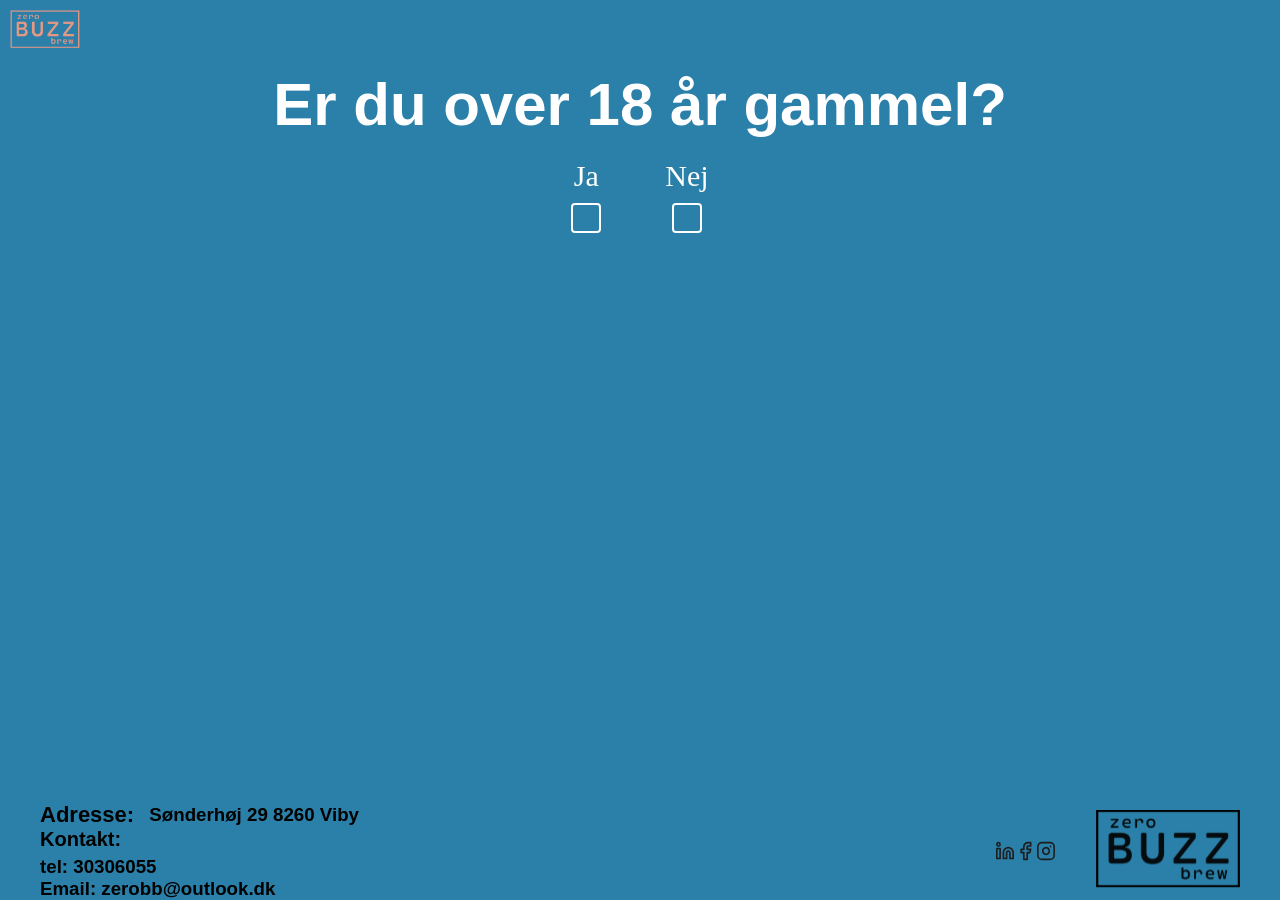
<file: index.html>
<!DOCTYPE html>
<html lang="en">
<head>
    <meta charset="UTF-8">
    <meta name="viewport" content="width=device-width, initial-scale=1.0">
    <link rel="stylesheet" href="css/reset.css">
    <link rel="stylesheet" href="css/styles.css">
    
    <link rel="stylesheet" href="https://fonts.googleapis.com/css2?family=Jura:wght@700&display=swap" />

    <script src="over18.js" defer></script>
    <title>Burger</title>
</head>

<body class="body_index">
    <header class="indexHeader">
        <a href=index.html><img class="logo_forside" src="images/logo.png" alt="logo"></a>
    </header>
    <section class="indexOverskrift">
        <h1>
            Er du over 18 år gammel?
        </h1>
    </section>

    <form class="spørgsmål">
        <div class="spørgsmålJa">
            <label for="over18">Ja</label>
            <label class="checkbox-wrapper">
                <input class="overUnder" type="checkbox" id="over18" name="over18" value="ja">
                <span class="checkbox-custom"></span>
            </label>
        </div>
        <div class="spørgsmålNej">
            <label for="under18">Nej</label>
            <label class="checkbox-wrapper">
                <input class="checkbox-costume" type="checkbox" id="under18" name="under18" value="nej">
                <span class="checkbox-custom"></span>
            </label>
        </div>
    </form>

    <footer class="footer">
        <section class="boxOmFooterText">
            <div class="lokation">
                <h2 class="adresse">Adresse:</h2>
                <h3>Sønderhøj 29 8260 Viby</h3>
            </div>
            <div>
                <h2 class="kontakt">Kontakt:</h2>
                <h3 class="info">tel: 30306055 <br>
                    Email: zerobb@outlook.dk</h3>
            </div>
        </section>
        <div class="boxOmFooterIkon">
            <img class="socials" src="images/linkedin.svg" alt="linkedin">
            <img class="socials" src="images/facebook.svg" alt="facebook">
            <img class="socials" src="images/instagram.svg" alt="instagram">
        </div>
        <div class="boxOmFooterLogo">
            <a class="linkFooter" href=index.html><img class="logo_footer" src="images/logo_sort_3.svg" alt="logo"></a>
        </div>
    </footer>
</body>
</html>
</file>
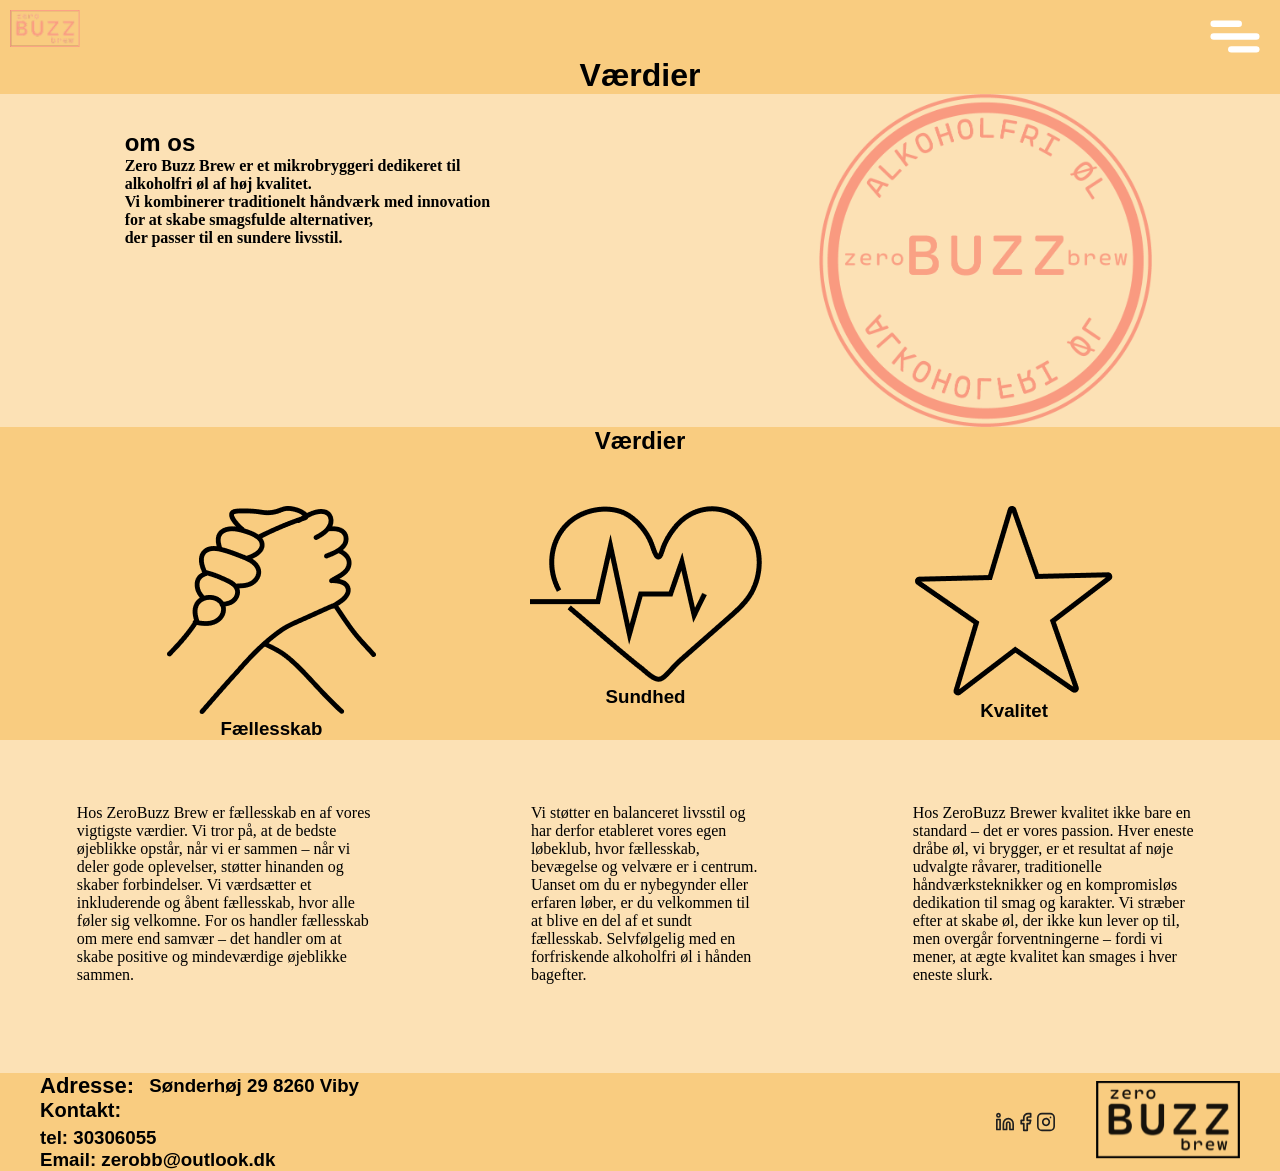
<file: about.html>
<!DOCTYPE html>
<html lang="en">
<head>
    <meta charset="UTF-8">
    <meta name="viewport" content="width=device-width, initial-scale=1.0">
    <link rel="stylesheet" href="css/reset.css">
    <link rel="stylesheet" href="css/about.css">
    <link rel="stylesheet" href="css/styles.css">
    
    <link rel="stylesheet" href="https://fonts.googleapis.com/css2?family=Jura:wght@700&display=swap" />
    
    <script src="script.js" defer></script>
    <title>Document</title>
</head>

 <header>
        <a href="forside.html"><img class="logo_forside" src="images/zbb_logo.png" alt="logo"></a>
        <img id="burgericon" src="images/burgermenu.svg" alt="Burger Icon">
        <nav id="menu">
            <a id="close">✖</a>
            <a href="produkt.html">Produkt</a>
            <a href="social.html">Social</a>
            <a href="about.html">About</a>
        </nav>
    </header>

<body class="body_forside">

<h1 class="overskrift">Værdier</h1>

<section class="topbox">

 <div class="topboxclass">   

    <div class="title">
<h1>om os</h1>
</div>

<div class="omos">
    <h4>Zero Buzz Brew er et mikrobryggeri dedikeret til alkoholfri øl af høj kvalitet. <br>
    Vi kombinerer traditionelt håndværk med innovation for at skabe smagsfulde alternativer, <br>
    der passer til en sundere livsstil.</h4>
</div>
</div>


<img class="rundtlogo" src="images/rundtlogo5.png" alt="rundt zero buzz brew">
</section>


<h2 class="valuesoverskrift">Værdier</h2>





<div class="ikoner">

<div class="ikontekst">
<img class="faellesskabikon" src="images/selskab_ikon.png" alt="ikon om faellesskab">
<h3>Fællesskab</h3>
</div>

<div class="ikontekst">
<img class="sundhedsikon" src="images/sundhed_ikon.png" alt="ikon om sundhed">
<h3>Sundhed</h3>
</div>

<div class="ikontekst">
<img class="kvalitetikon" src="images/kvalitet_ikon.png" alt="ikon om kvalitet">
<h3>Kvalitet</h3>
</div>

</div>


<div class="bottombox">

<div class="textbox">Hos ZeroBuzz Brew er fællesskab en af vores vigtigste værdier. Vi tror på, at de bedste øjeblikke opstår,
    når vi er sammen – når vi deler gode oplevelser, støtter hinanden og skaber forbindelser.
    Vi værdsætter et inkluderende og åbent fællesskab, hvor alle føler sig velkomne.
    For os handler fællesskab om mere end samvær – det handler om at skabe positive og mindeværdige øjeblikke sammen.</div>

<div class="textbox">Vi støtter en balanceret livsstil og har derfor etableret vores egen løbeklub, hvor fællesskab, bevægelse og velvære er i centrum.
    Uanset om du er nybegynder eller erfaren løber, er du velkommen til at blive en del af et sundt fællesskab.
    Selvfølgelig med en forfriskende alkoholfri øl i hånden bagefter.</div>

<div class="textbox">Hos ZeroBuzz Brewer kvalitet ikke bare en standard – det er vores passion. Hver eneste dråbe øl, vi brygger,
    er et resultat af nøje udvalgte råvarer, traditionelle håndværksteknikker og en kompromisløs dedikation til smag og karakter.
    Vi stræber efter at skabe øl, der ikke kun lever op til,
    men overgår forventningerne – fordi vi mener, at ægte kvalitet kan smages i hver eneste slurk.</div>

</div>



    <!--start på footer-->
    <footer class="footer">
        <section class="boxOmFooterText">
            <div class="lokation">
                <h2 class="adresse">Adresse:</h2>
                <h3>Sønderhøj 29 8260 Viby</h3>
            </div>
            <div>
                <h2 class="kontakt">Kontakt:</h2>
                <h3 class="info">tel: 30306055 <br>
                    Email: zerobb@outlook.dk</h3>
            </div>
        </section>
        <div class="boxOmFooterIkon">
            <img class="socials" src="images/linkedin.svg" alt="linkedin">
            <img class="socials" src="images/facebook.svg" alt="facebook">
            <img class="socials" src="images/instagram.svg" alt="instagram">
        </div>
        <div class="boxOmFooterLogo">
            <a class="linkFooter" href=forside.html><img class="logo_footer" src="images/logo_sort_3.svg" alt="logo"></a>
        </div>
    </footer>
</body>





</html>
</file>
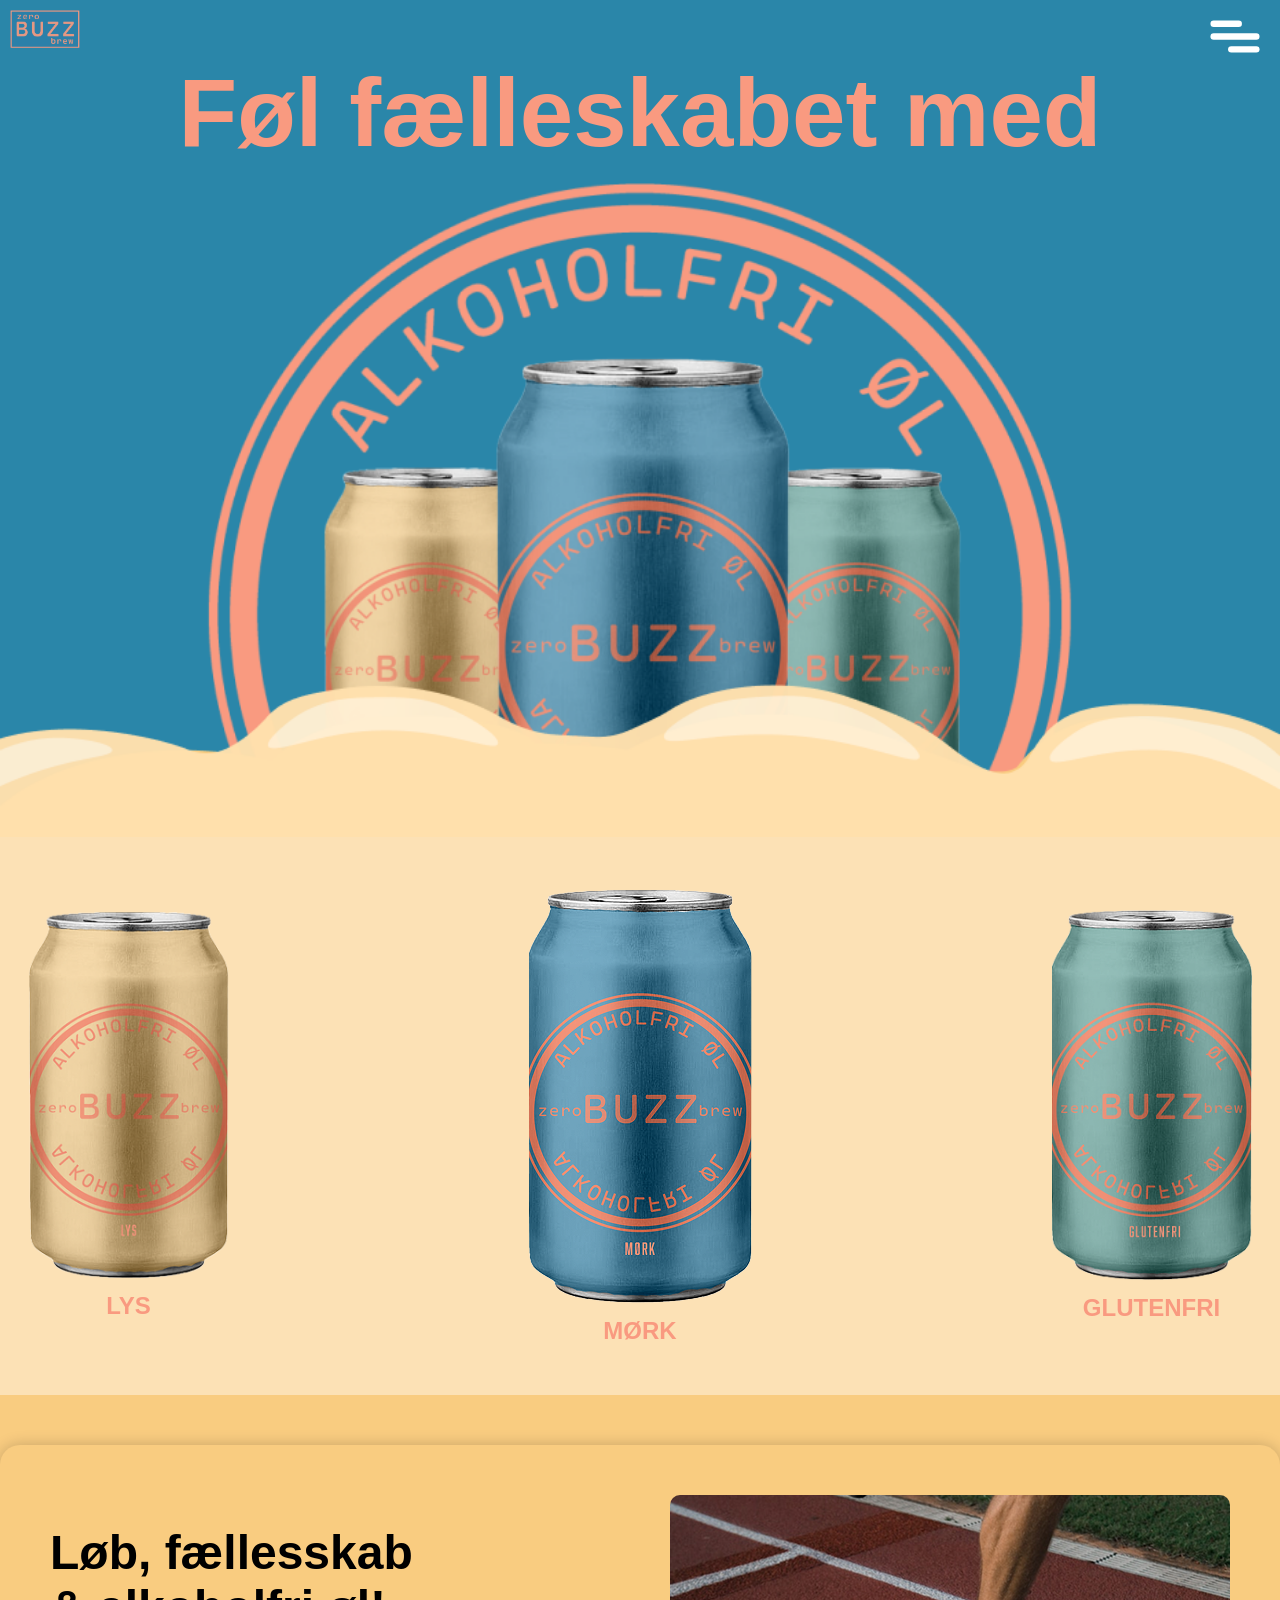
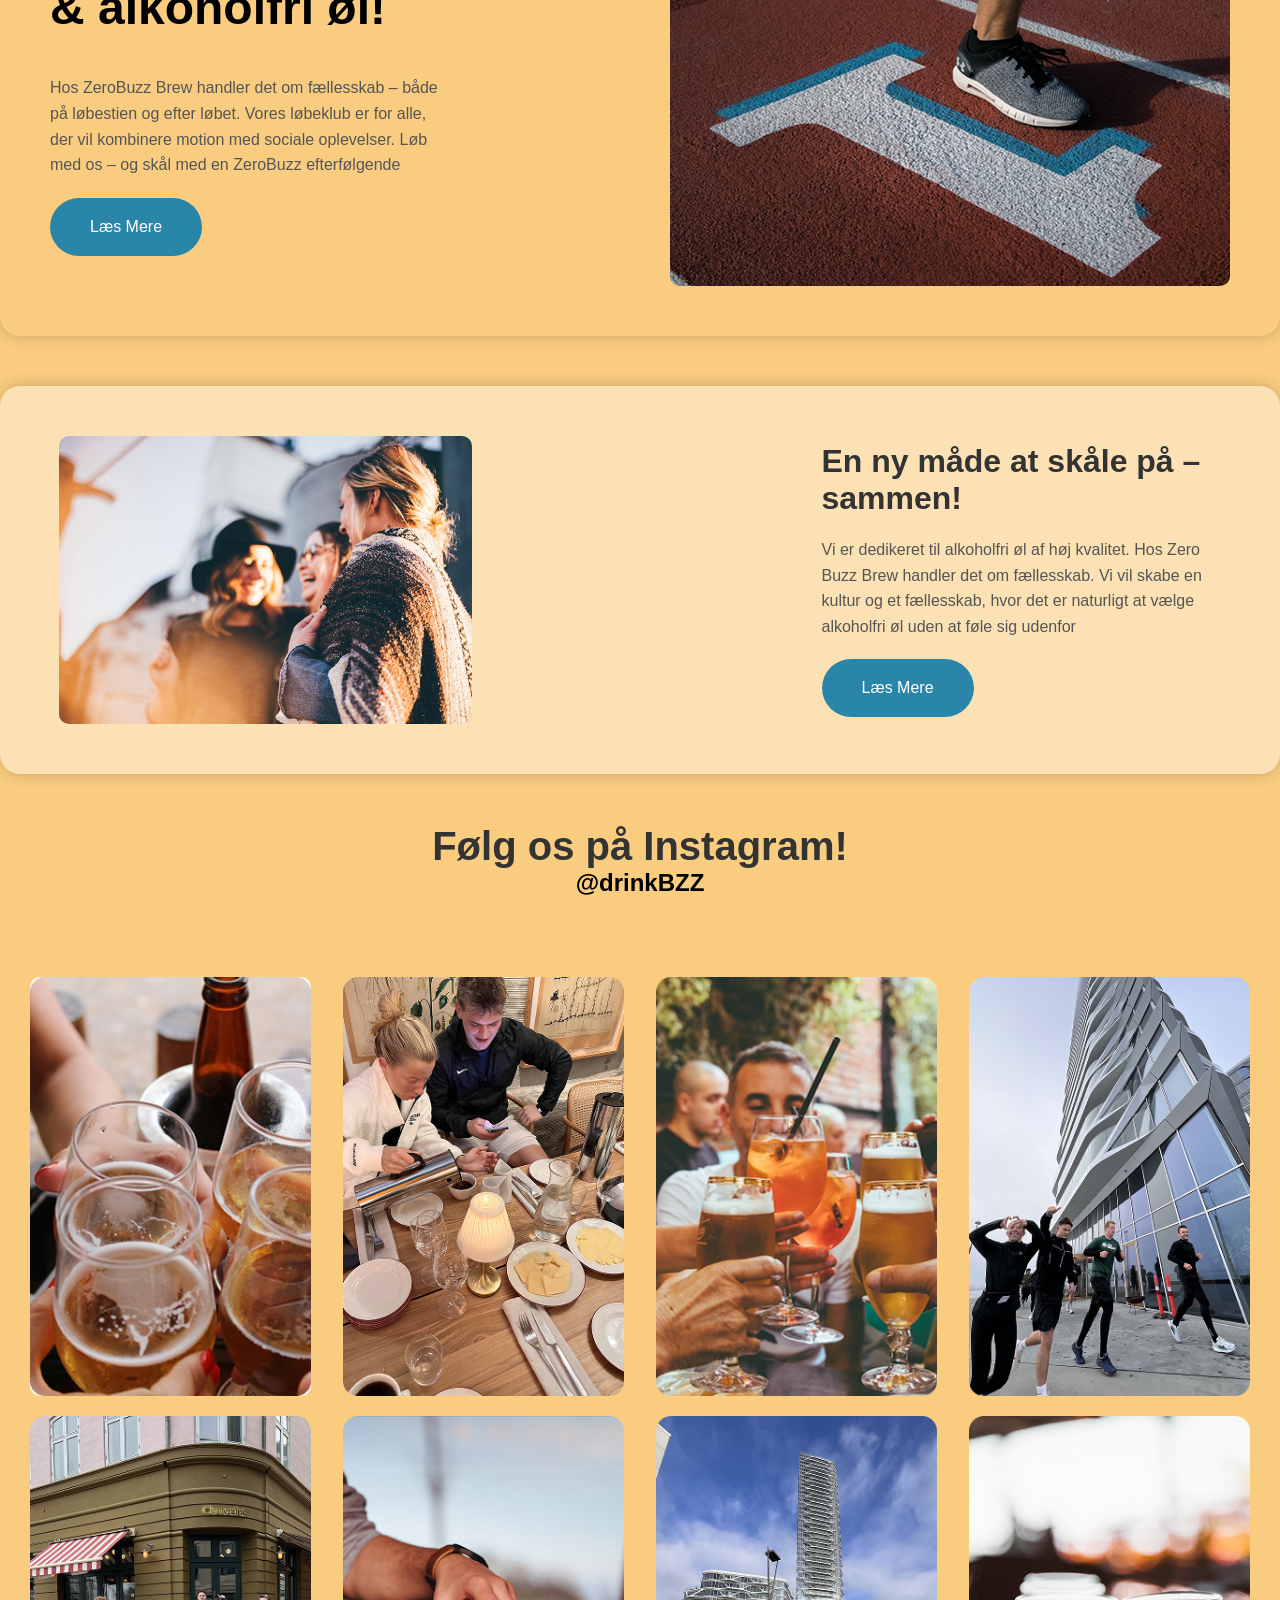
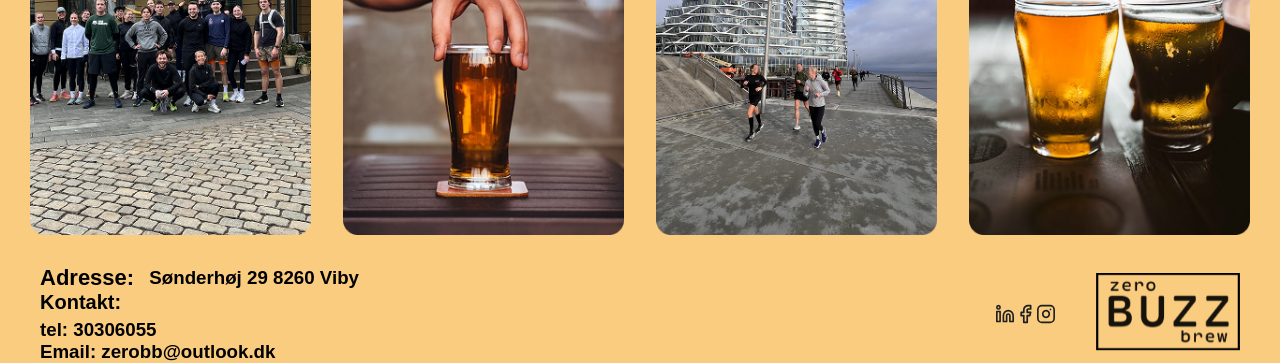
<file: forside.html>
<!DOCTYPE html>
<html lang="en">
<head>
    <meta charset="UTF-8">
    <meta name="viewport" content="width=device-width, initial-scale=1.0">
    <link rel="stylesheet" href="css/reset.css">
    <link rel="stylesheet" href="css/styles.css">
    <link rel="stylesheet" href="css/forside.css">

    <link rel="stylesheet" href="https://fonts.googleapis.com/css2?family=Jura:wght@700&display=swap" />

    <script src="script.js" defer></script>
    <script src="popup.js" defer></script>
    <title>Forside</title>
</head>

<body class="body_forside">
    <header>
        <a href="forside.html"><img class="logo_forside" src="images/logo.png" alt="logo"></a>
        <img id="burgericon" src="images/burgermenu.svg" alt="Burger Icon">
        <nav id="menu">
            <a id="close">✖</a>
            <a href="produkt.html">Produkt</a>
            <a href="social.html">Social</a>
            <a href="about.html">About</a>
        </nav>
    </header>


    <main>
      
      <div id="popup" class="popup">
        <div class="popup-content">
            <span class="close-btn">&times;</span>
            <h2>🚀 <i>Fællesskab, smag & sved på panden!</i> 🚀</h2>
            <p>Vil du være den første til at få nyheder om vores alkoholfri øl, eksklusive events og særlige rabatter? 🧑‍🚀</p>
            <p>Eller hvad med at blive en del af vores løbeklub, hvor vi kombinerer motion, fællesskab og god smag? 🏃‍♀️🔥</p>
            <p>Tilmeld dig vores nyhedsbrev og vær med, når vi skaber en ny festkultur – én alkoholfri øl ad gangen!</p>
            <a href="running.html" class="subscribe-btn">Tilmeld dig nu!</a>
            <p class="small-text">(Vi lover – kun gode vibes, ingen spam! 😉)</p>
        </div>
    </div>

        <h1 class="forside_overskrift">Føl fælleskabet med</h1>
  
        <img class="zbb_forside" src="images/zbb_forside.png" alt="forside" />
  
        <div class="forside_dåser">
          <div class="dåse" data-popup="popup-lys">
            <img class="dåse2" src="images/gul_dase.png" alt="dåse2" />
            <h2>LYS</h2>
          </div>
          <div class="dåse" data-popup="popup-mork">
            <img class="dåse1" src="images/bla_dase.png" alt="dåse1" />
            <h2>MØRK</h2>
          </div>
          <div class="dåse" data-popup="popup-glutenfri">
            <img class="dåse2" src="images/turkis_dase.png" alt="dåse3" />
            <h2>GLUTENFRI</h2>
          </div>
        </div>
        
       <!-- Popups -->
<div id="popup-lys" class="popup-dase">
  <div class="popup-indhold">
    <span class="luk-popup">&times;</span>
    <h2>Lys Øl</h2>
    <p>En let og frisk alkoholfri øl med en blid smag.</p>
  </div>
</div>

<div id="popup-mork" class="popup-dase">
  <div class="popup-indhold">
    <span class="luk-popup">&times;</span>
    <h2>Mørk Øl</h2>
    <p>En fyldig og kraftig øl med noter af karamel.</p>
  </div>
</div>

<div id="popup-glutenfri" class="popup-dase">
  <div class="popup-indhold">
    <span class="luk-popup">&times;</span>
    <h2>Glutenfri ZeroBuzz</h2>
    <p>En blød og velafbalanceret øl brygget uden gluten, men med den samme fyldige smag.</p>
  </div>
</div>

        
  
        <div class="rektangel">
          <div class="tekst">
            <h2>Løb, fællesskab & alkoholfri øl!</h2>
            <p>
              Hos ZeroBuzz Brew handler det om fællesskab – både på løbestien og
              efter løbet. Vores løbeklub er for alle, der vil kombinere motion
              med sociale oplevelser. Løb med os – og skål med en ZeroBuzz
              efterfølgende
            </p>
            <div class="knap_container">
              <a href="runningprogram.html" class="knap">Læs Mere</a>
            </div>
          </div>
          <img
            class="rektangel_billede"
            src="images/forside_lob.png"
            alt="Løb billede"
          />
        </div>
  
        <div class="rektangel_2">
          <img
            class="rektangel_billede_2"
            src="images/forside_mennesker.png"
            alt="Produkt billede"
          />
          <div class="tekst_2">
            <h2>En ny måde at skåle på – sammen!</h2>
            <p>
              Vi er dedikeret til alkoholfri øl af høj kvalitet. Hos Zero Buzz
              Brew handler det om fællesskab. Vi vil skabe en kultur og et
              fællesskab, hvor det er naturligt at vælge alkoholfri øl uden at
              føle sig udenfor
            </p>
            <div class="knap_container_2">
              <a href="about.html" class="knap_2">Læs Mere</a>
            </div>
          </div>
        </div>
  
        <!-- Denne H1 er nu udenfor rektangel_2 -->
        <h1 class="instagram">Følg os på Instagram!</h1>
        <h2 class="instagram_add">@drinkBZZ</h2>
  
        <div class="billede-container">
          <img class="billede" src="images/billede_sektion_1.jpg" alt="Billede 1" />
          <img class="billede" src="images/billede_sektion_2.png" alt="Billede 1" />
          <img class="billede" src="images/billede_sektion_3.png" alt="Billede 1" />
          <img class="billede" src="images/billede_sektion_4.png" alt="Billede 1" />
          <img class="billede" src="images/billede_sektion_5.png" alt="Billede 1" />
          <img class="billede" src="images/billede_sektion_6.png" alt="Billede 1" />
          <img class="billede" src="images/billede_sektion_7.png" alt="Billede 1" />
          <img class="billede" src="images/billede_sektion_8.png" alt="Billede 1" />
        </div>
      </main>

    <!--start på footer-->
    <footer class="footer">
        <section class="boxOmFooterText">
            <div class="lokation">
                <h2 class="adresse">Adresse:</h2>
                <h3>Sønderhøj 29 8260 Viby</h3>
            </div>
            <div>
                <h2 class="kontakt">Kontakt:</h2>
                <h3 class="info">tel: 30306055 <br>
                    Email: zerobb@outlook.dk</h3>
            </div>
        </section>
        <div class="boxOmFooterIkon">
            <img class="socials" src="images/linkedin.svg" alt="linkedin">
            <img class="socials" src="images/facebook.svg" alt="facebook">
            <img class="socials" src="images/instagram.svg" alt="instagram">
        </div>
        <div class="boxOmFooterLogo">
            <a class="linkFooter" href=forside.html><img class="logo_footer" src="images/logo_sort_3.svg" alt="logo"></a>
        </div>
    </footer>
</body>
</html>
</file>
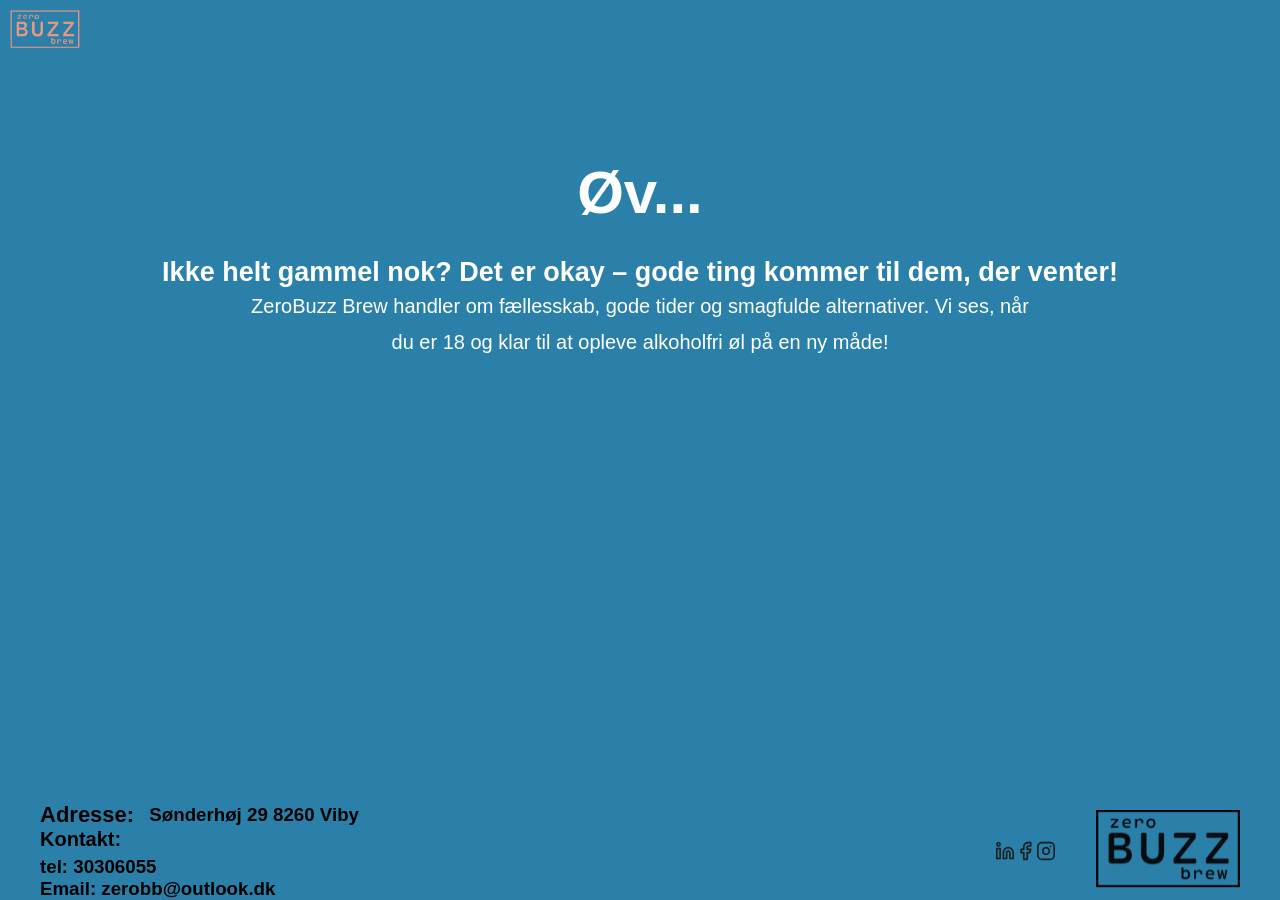
<file: ikkegammelnok.html>
<!DOCTYPE html>
<html lang="en">
<head>
    <meta charset="UTF-8">
    <meta name="viewport" content="width=device-width, initial-scale=1.0">
    <link rel="stylesheet" href="css/reset.css">
    <link rel="stylesheet" href="css/styles.css">
    <link rel="stylesheet" href="css/ikkegammelnok.css">

    <link rel="stylesheet" href="https://fonts.googleapis.com/css2?family=Jura:wght@700&display=swap" />

    <script src="script.js" defer></script>
    <title>Burger</title>
</head>

<body class="body_index">
    <header>
        <a href=index.html><img class="logo_forside" src="images/logo.png" alt="logo"></a>
        <nav id="menu">
            <a id="close" href="#" style="text-align:right">X</a>
            <a href="produkt.html">Produkt</a>
            <a href="social.html">Social</a>
            <a href="about.html">About</a>
        </nav>
    </header>

    <h1 class="overskriftOv">Øv...</h1>
    <h2 class="underRubrikOv">Ikke helt gammel nok? Det er okay – gode ting kommer til dem, der venter!</h2>
    <p class="brodtekstOv">ZeroBuzz Brew handler om fællesskab, gode tider og smagfulde alternativer. 
        Vi ses, når du er 18 og klar til at opleve alkoholfri øl på en ny måde!</p>

        <footer class="footer">
            <section class="boxOmFooterText">
                <div class="lokation">
                    <h2 class="adresse">Adresse:</h2>
                    <h3>Sønderhøj 29 8260 Viby</h3>
                </div>
                <div>
                    <h2 class="kontakt">Kontakt:</h2>
                    <h3 class="info">tel: 30306055 <br>
                        Email: zerobb@outlook.dk</h3>
                </div>
            </section>
            <div class="boxOmFooterIkon">
                <img class="socials" src="images/linkedin.svg" alt="linkedin">
                <img class="socials" src="images/facebook.svg" alt="facebook">
                <img class="socials" src="images/instagram.svg" alt="instagram">
            </div>
            <div class="boxOmFooterLogo">
                <a class="linkFooter" href=index.html><img class="logo_footer" src="images/logo_sort_3.svg" alt="logo"></a>
            </div>
        </footer>
</body>

</html>
</file>
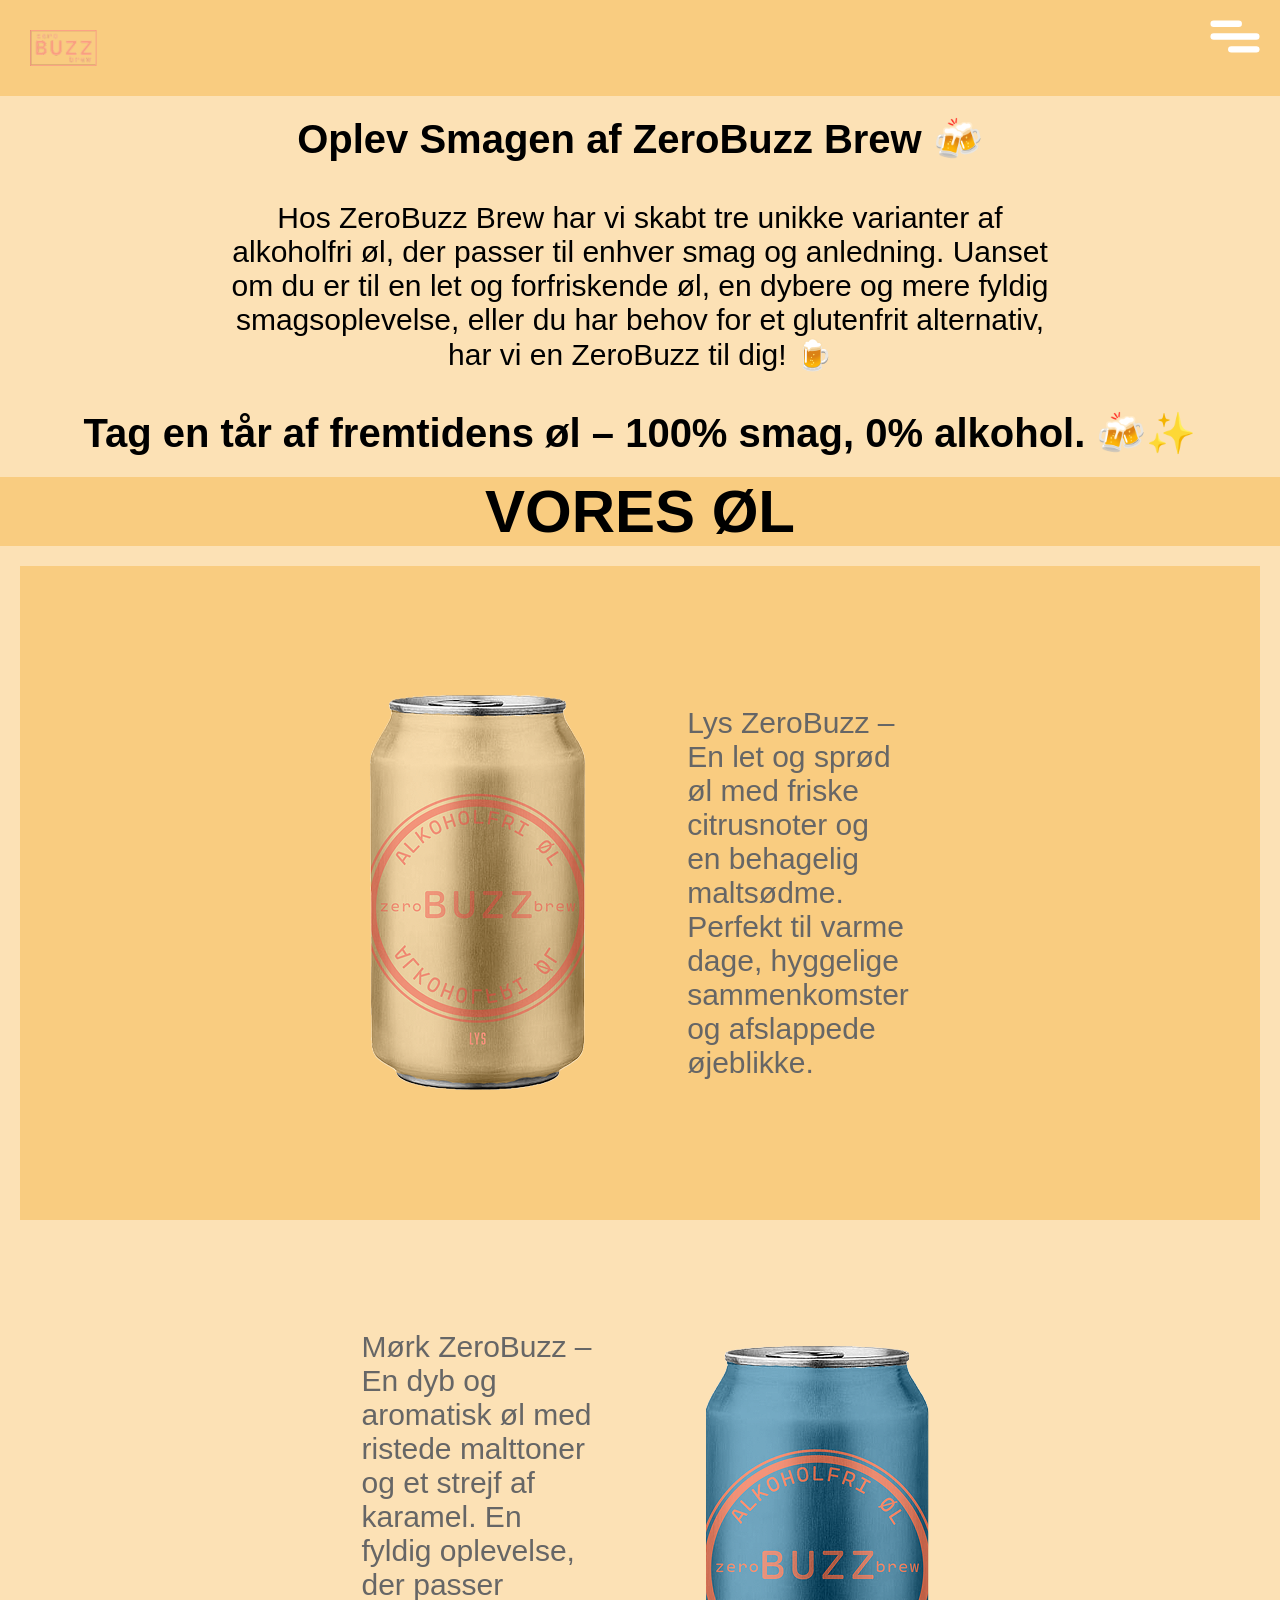
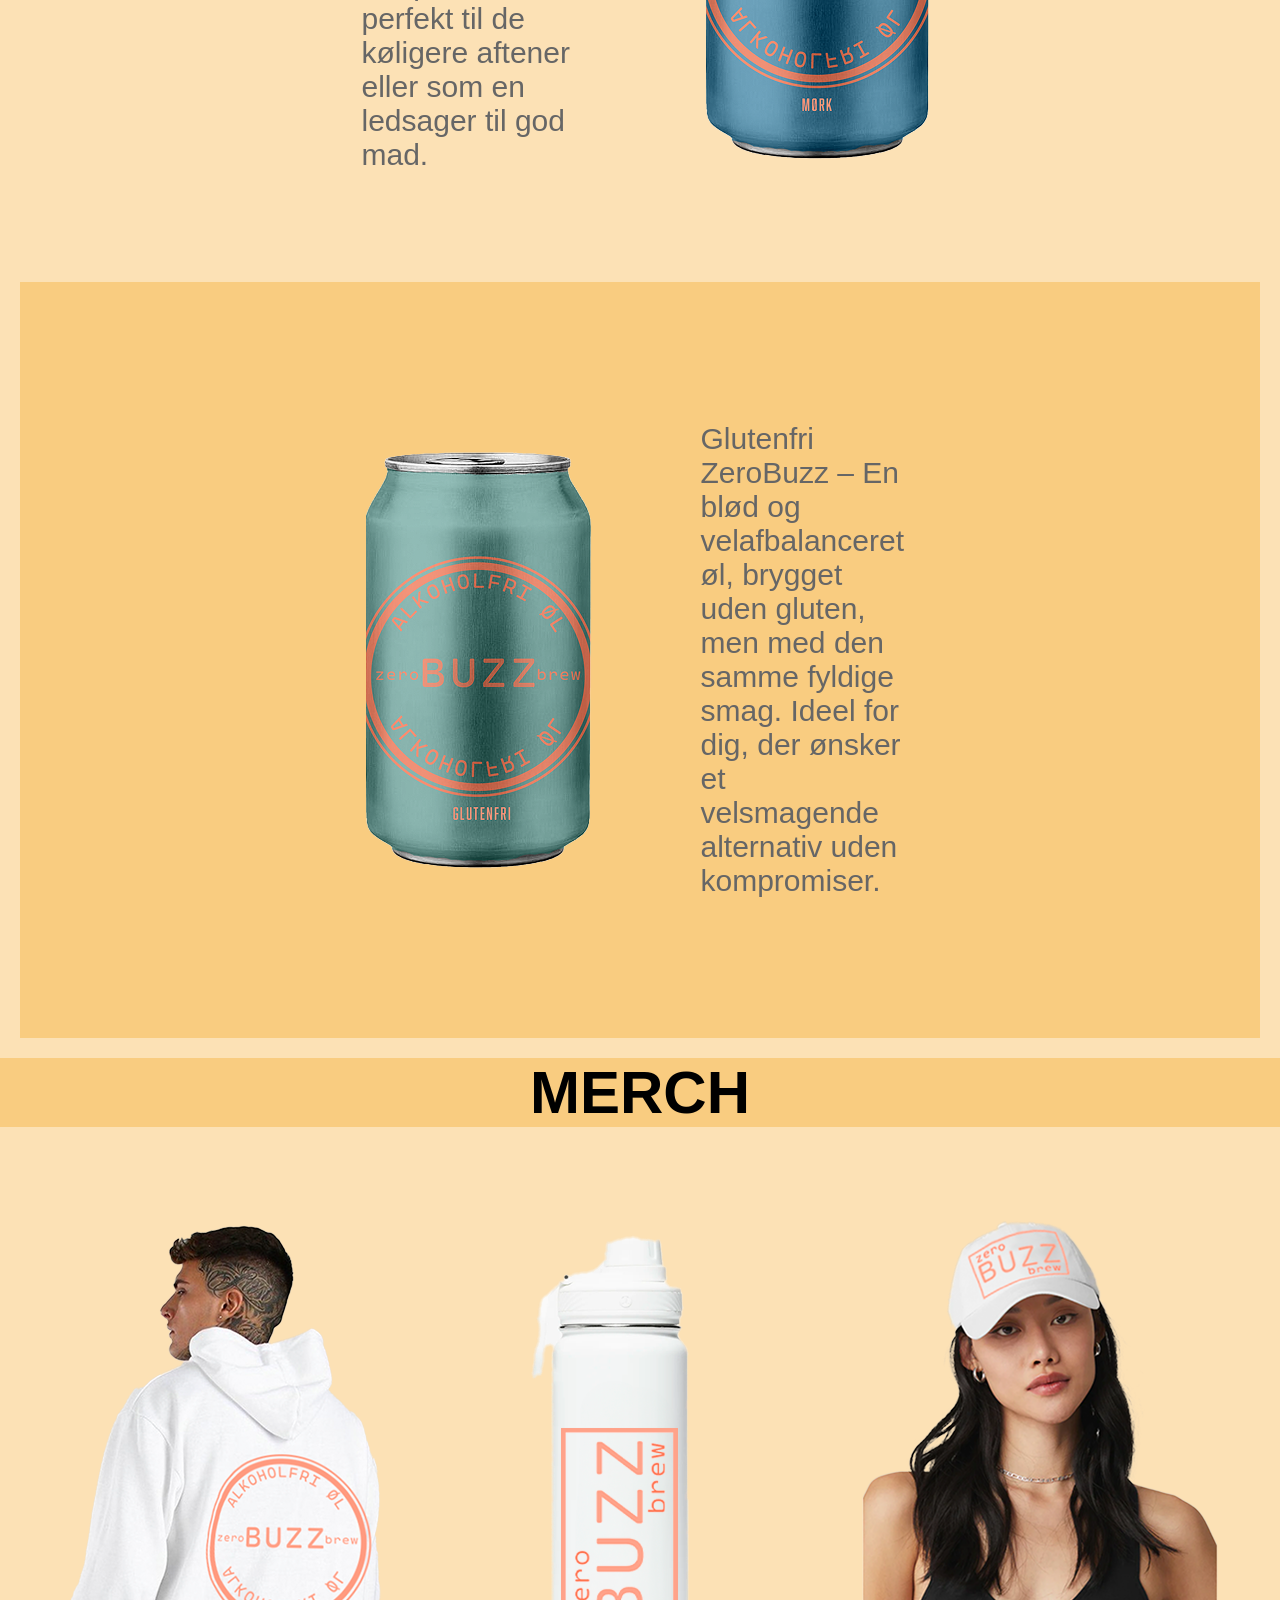
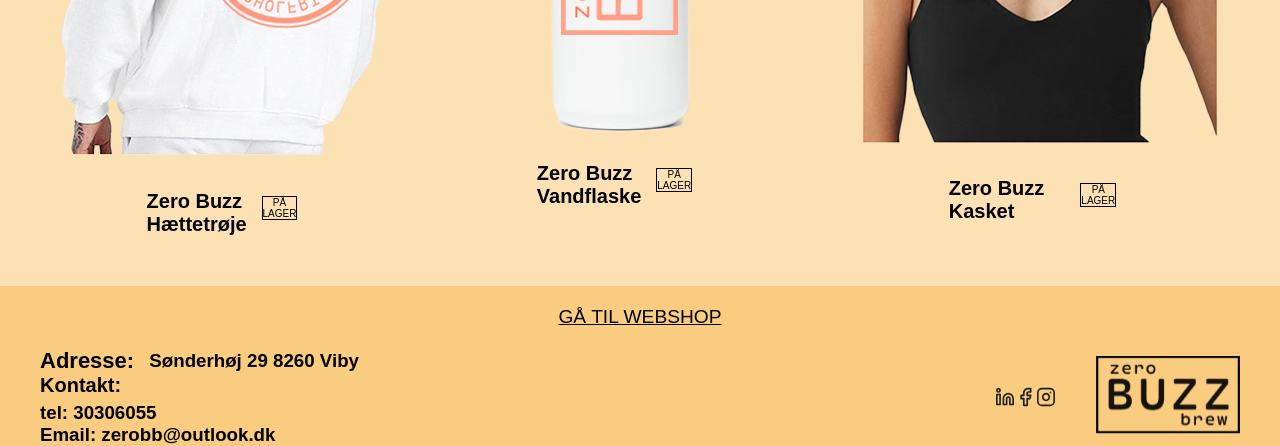
<file: produkt.html>
<!DOCTYPE html>
<html lang="en">
<head>
    <meta charset="UTF-8">
    <meta name="viewport" content="width=device-width, initial-scale=1.0">
    <link rel="stylesheet" href="css/reset.css">
    <link rel="stylesheet" href="css/styles.css">
    <link rel="stylesheet" href="css/produkt.css">

    <link rel="stylesheet" href="https://fonts.googleapis.com/css2?family=Jura:wght@700&display=swap" />

    <script src="script.js" defer></script>
    <title>Produkter</title>
</head>

<body class="body_forside">
    <header class="header">
        <a href=forside.html><img class="logo_forside" src="images/zbb_logo.png" alt="logo"></a>
        <img id="burgericon" src="images/burgermenu.svg" alt="Burger Icon">
        <nav id="menu">
            <a id="close" href="#" style="text-align:right">X</a>
            <a href="produkt.html">Produkt</a>
            <a href="social.html">Social</a>
            <a href="about.html">About</a>
        </nav>
    </header>




    <section class="introtekst">
        <h2>Oplev Smagen af ZeroBuzz Brew 🍻</h2>
        <br>
        <p>Hos ZeroBuzz Brew har vi skabt tre unikke varianter af alkoholfri øl, der passer til enhver smag og anledning. Uanset om du er til en let og forfriskende øl, en dybere og mere fyldig smagsoplevelse, eller du har behov for et glutenfrit alternativ, har vi en ZeroBuzz til dig! 🍺</p>
        <br>
        <h2>Tag en tår af fremtidens øl – 100% smag, 0% alkohol. 🍻✨</h2>
    </section>






<div class="overskrifter">
    <h1>VORES ØL</h1>
</div>


<div class="produkt_wrapper">
    <section class="produkter">
       <div class="baggrunds_wrapper">
            <article class="lys">
                <img src="images/gul_dase.png" alt="Lys ZeroBuzz">
                <div class="text_wrapper">     
                    <p class="ol_beskriv">Lys ZeroBuzz – En let og sprød øl med friske citrusnoter og en behagelig maltsødme. Perfekt til varme dage, hyggelige sammenkomster og afslappede øjeblikke.</p>
                </div>
            </article>
       </div>
        
        <article class="mørk">
            <div class="text_wrapper">  
                <p class="ol_beskriv">Mørk ZeroBuzz – En dyb og aromatisk øl med ristede malttoner og et strejf af karamel. En fyldig oplevelse, der passer perfekt til de køligere aftener eller som en ledsager til god mad.</p>
            </div>
            <img src="images/bla_dase.png" alt="Mørk ZeroBuzz">
        </article>
        
        <div class="baggrunds_wrapper">
            <article class="glutenfri">
                <img src="images/turkis_dase.png" alt="Glutenfri ZeroBuzz">
                <div class="text_wrapper">  
                    <p class="ol_beskriv">Glutenfri ZeroBuzz – En blød og velafbalanceret øl, brygget uden gluten, men med den samme fyldige smag. Ideel for dig, der ønsker et velsmagende alternativ uden kompromiser.</p>
                </div>
            </article>
        </div>
    </section>
</div>
    


    <div class="overskrifter">
        <h1>MERCH</h1>
    </div>


    <section class="merchandise">
        <div class="merch_wrapper">
            <article>
                <img class="hoodie_merch" src="images/hoodie_merch.png" alt="Zero Buzz Hættetrøje">
                <div class="tekst_status">
                    <h2>Zero Buzz Hættetrøje</h2>
                    <div class="status">
                        <p>PÅ LAGER</p>
                    </div>
                </div>
            </article>
        </div>
       
        <div class="merch_wrapper">
            <article>
                <img src="images/flaske_merch.png" alt="Zero Buzz Vandflaske">
                <div class="tekst_status">
                    <h2>Zero Buzz Vandflaske</h2>
                    <div class="status">
                        <p>PÅ LAGER</p>
                    </div>
                </div>
            </article>
        </div>
       
        <div class="merch_wrapper">
            <article>
                <img src="images/hat_merch.png" alt="Zero Buzz Kasket">
                <div class="tekst_status">
                    <h2>Zero Buzz Kasket</h2>
                    <div class="status">
                        <p>PÅ LAGER</p>
                    </div>
                </div>
            </article>
        </div> 
    </section>
    

    <a class="til_webshop" href="forside.html">GÅ TIL WEBSHOP</a>




     <!--start på footer-->
     <footer class="footer">
        <section class="boxOmFooterText">
            <div class="lokation">
                <h2 class="adresse">Adresse:</h2>
                <h3>Sønderhøj 29 8260 Viby</h3>
            </div>
            <div>
                <h2 class="kontakt">Kontakt:</h2>
                <h3 class="info">tel: 30306055 <br>
                    Email: zerobb@outlook.dk</h3>
            </div>
        </section>
        <div class="boxOmFooterIkon">
            <img class="socials" src="images/linkedin.svg" alt="linkedin">
            <img class="socials" src="images/facebook.svg" alt="facebook">
            <img class="socials" src="images/instagram.svg" alt="instagram">
        </div>
        <div class="boxOmFooterLogo">
            <a class="linkFooter" href=forside.html><img class="logo_footer" src="images/logo_sort_3.svg" alt="logo"></a>
        </div>
    </footer>
</body>

</html>
</file>
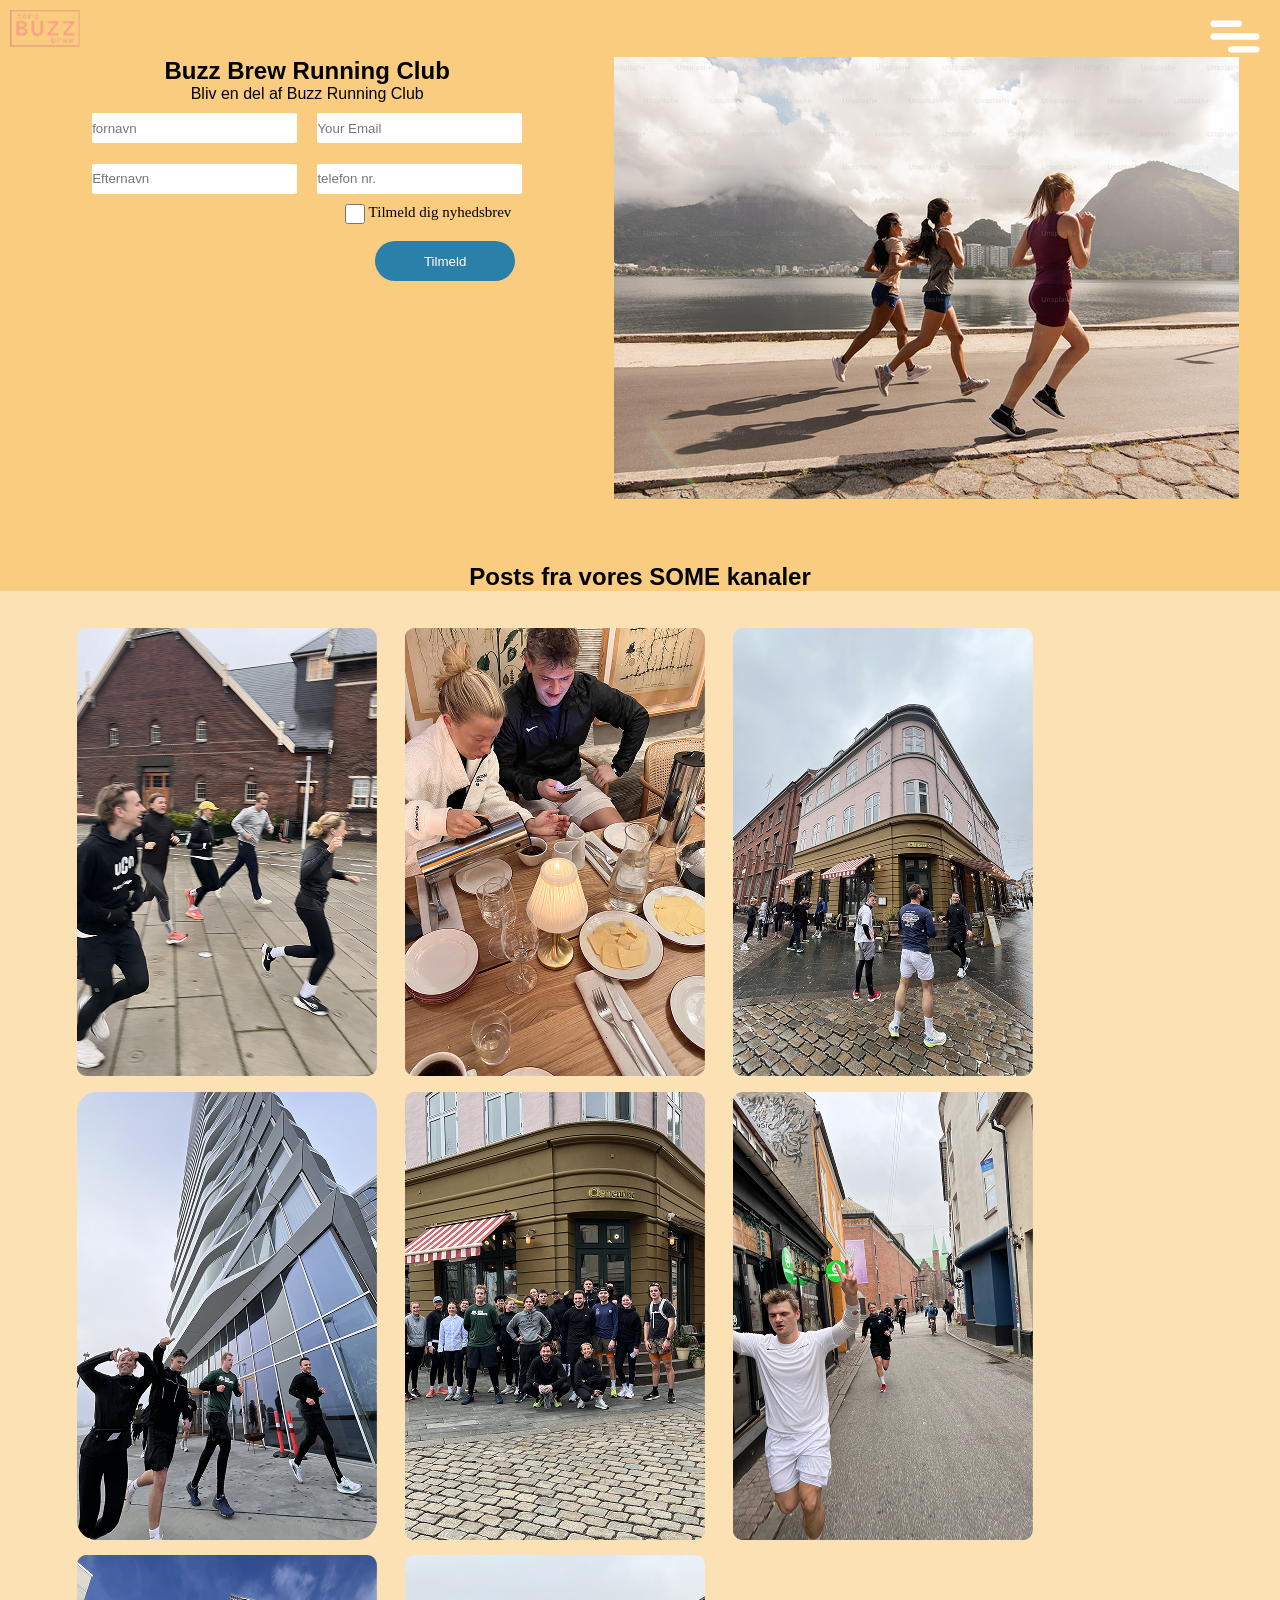
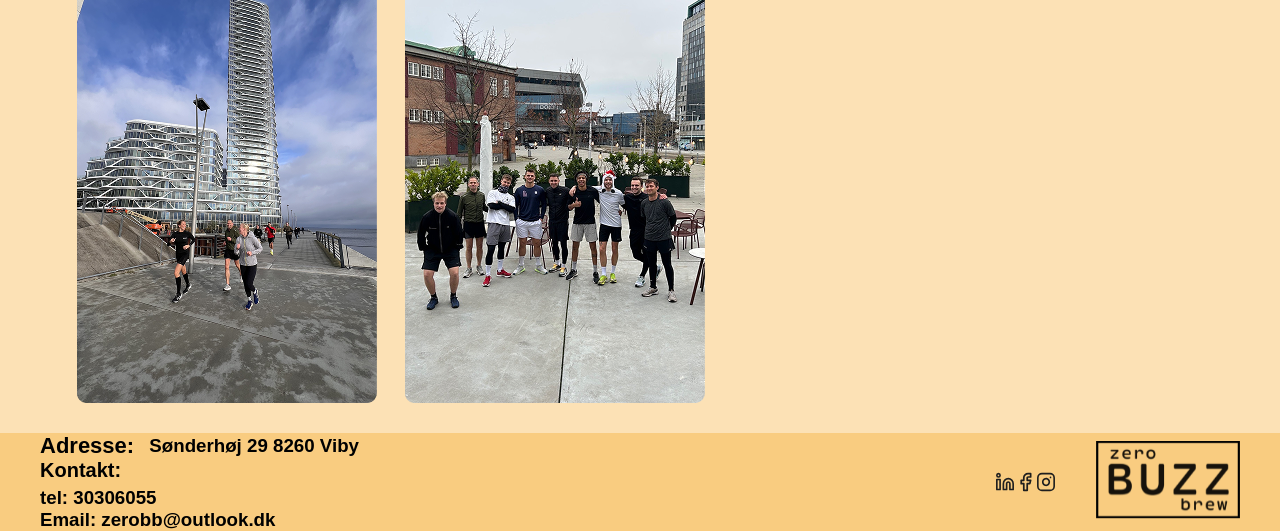
<file: running.html>
<!DOCTYPE html>
<html lang="en">
<head>
    <meta charset="UTF-8">
    <meta name="viewport" content="width=device-width, initial-scale=1.0">
    <link rel="stylesheet" href="css/reset.css">
    <link rel="stylesheet" href="css/styles.css">
    <link rel="stylesheet" href="css/running.css">

    <link rel="stylesheet" href="https://fonts.googleapis.com/css2?family=Jura:wght@700&display=swap" />

    <script src="konto.js" defer></script>
    <script src="script.js" defer></script>
    <title>Burger</title>
</head>

<body class="body_forside">
    <header>
        <a href=forside.html><img class="logo_forside" src="images/zbb_logo.png" alt="logo"></a>
        <img id="burgericon" src="images/burgermenu.svg" alt="Burger Icon">
        <nav id="menu">
            <a id="close" href="#" style="text-align:right">X</a>
            <a href="produkt.html">Produkt</a>
            <a href="social.html">Social</a>
            <a href="about.html">About</a>
        </nav>
    </header>
    <div class="kontoPlusBillede">
        <section class="kontoRubrik">
            <h1>Buzz Brew Running Club</h1>
            <p>Bliv en del af Buzz Running Club</p>
    
            <form class="kontoForm" action="submit-form.php" method="POST" onsubmit="showNotification(event)">
                <div class="rowForm">
                    <input class="kontoInput" type="text" name="name" placeholder="fornavn" required>
                    <input class="kontoInput" type="email" name="email" placeholder="Your Email" required>
                </div>
                <div class="rowForm">
                    <input class="kontoInput" type="text" name="lastname" placeholder="Efternavn" required>
                    <input class="kontoInput" type="number" name="number" placeholder="telefon nr." required>
                </div>
                <div class="checkboxwrapper">
                    <input class="kontoNyhedIndput" type="checkbox" id="nyhed" name="nyhed" value="nyhedbrev">
                    <label class="tilmeldtekst" for="nyhed">Tilmeld dig nyhedsbrev</label>
                </div>
                <button class="kontoSubmit" type="submit">Tilmeld</button>
            </form>
        </section>
        <img class="kontobillede" src="images/HeroLobbillede.png" alt="lobeklub">
    </div>
    
    <!-- Popup Notification-->
    <div id="notification" class="notification" style="display:none;">
        <h1 class="notifRubrik">Tak for din tilmelding til vores løbeklub. </h1>
        <div>  
            <h2 class="notifUnderrubrik">Hvad sker der nu?</h2>
            <p class="notifBrodtekst">Bekræftelse: Du vil snart modtage en e-mail med bekræftelse af din tilmelding samt yderligere detaljer.</p>
            <p class="notifBrodtekst">Forberedelse: Husk at medbringe passende løbetøj og en vandflaske. Vores løb er designet til alle niveauer, så tag det i dit eget tempo.</p>
        </div>  
        <div>
            <h2 class="notifUnderrubrik">Hold kontakten</h2>
            <p class="notifBrodtekst">Følg os på sociale medier: Hold dig opdateret med de seneste nyheder, billeder og historier fra vores løb. Følg os på @zeroBuzzbrew.</p>
            <p class="notifBrodtekst">Del dine oplevelser: Brug hashtagget #ZeroBuzzRun for at dele dine løbeoplevelser med os og resten af fællesskabet.</p>
        </div>
    </div>
    

    <div>
        <h2 class="rubrikSomeBilleder">Posts fra vores SOME kanaler</h2>
        <div class="somebilleder">
            <img  class="someb" src="images/lob1.png" alt="lob1">
            <img class="someb" src="images/lob2.png" alt="lob2">
            <img class="someb" src="images/lob3.png" alt="lob3">
            <img class="someb" src="images/lob4.png" alt="lob4">
            <img class="someb" src="images/lob5.png" alt="lob5">
            <img class="someb" src="images/lob6.png" alt="lob6">
            <img class="someb" src="images/lob7.png" alt="lob7">
            <img class="someb" src="images/lob8.png" alt="lob8">
        </div>
    </div>

     <!--start på footer-->
     <footer class="footer">
        <section class="boxOmFooterText">
            <div class="lokation">
                <h2 class="adresse">Adresse:</h2>
                <h3>Sønderhøj 29 8260 Viby</h3>
            </div>
            <div>
                <h2 class="kontakt">Kontakt:</h2>
                <h3 class="info">tel: 30306055 <br>
                    Email: zerobb@outlook.dk</h3>
            </div>
        </section>
        <div class="boxOmFooterIkon">
            <img class="socials" src="images/linkedin.svg" alt="linkedin">
            <img class="socials" src="images/facebook.svg" alt="facebook">
            <img class="socials" src="images/instagram.svg" alt="instagram">
        </div>
        <div class="boxOmFooterLogo">
            <a class="linkFooter" href=forside.html><img class="logo_footer" src="images/logo_sort_3.svg" alt="logo"></a>
        </div>
    </footer>
    
</body>

</html>
</file>
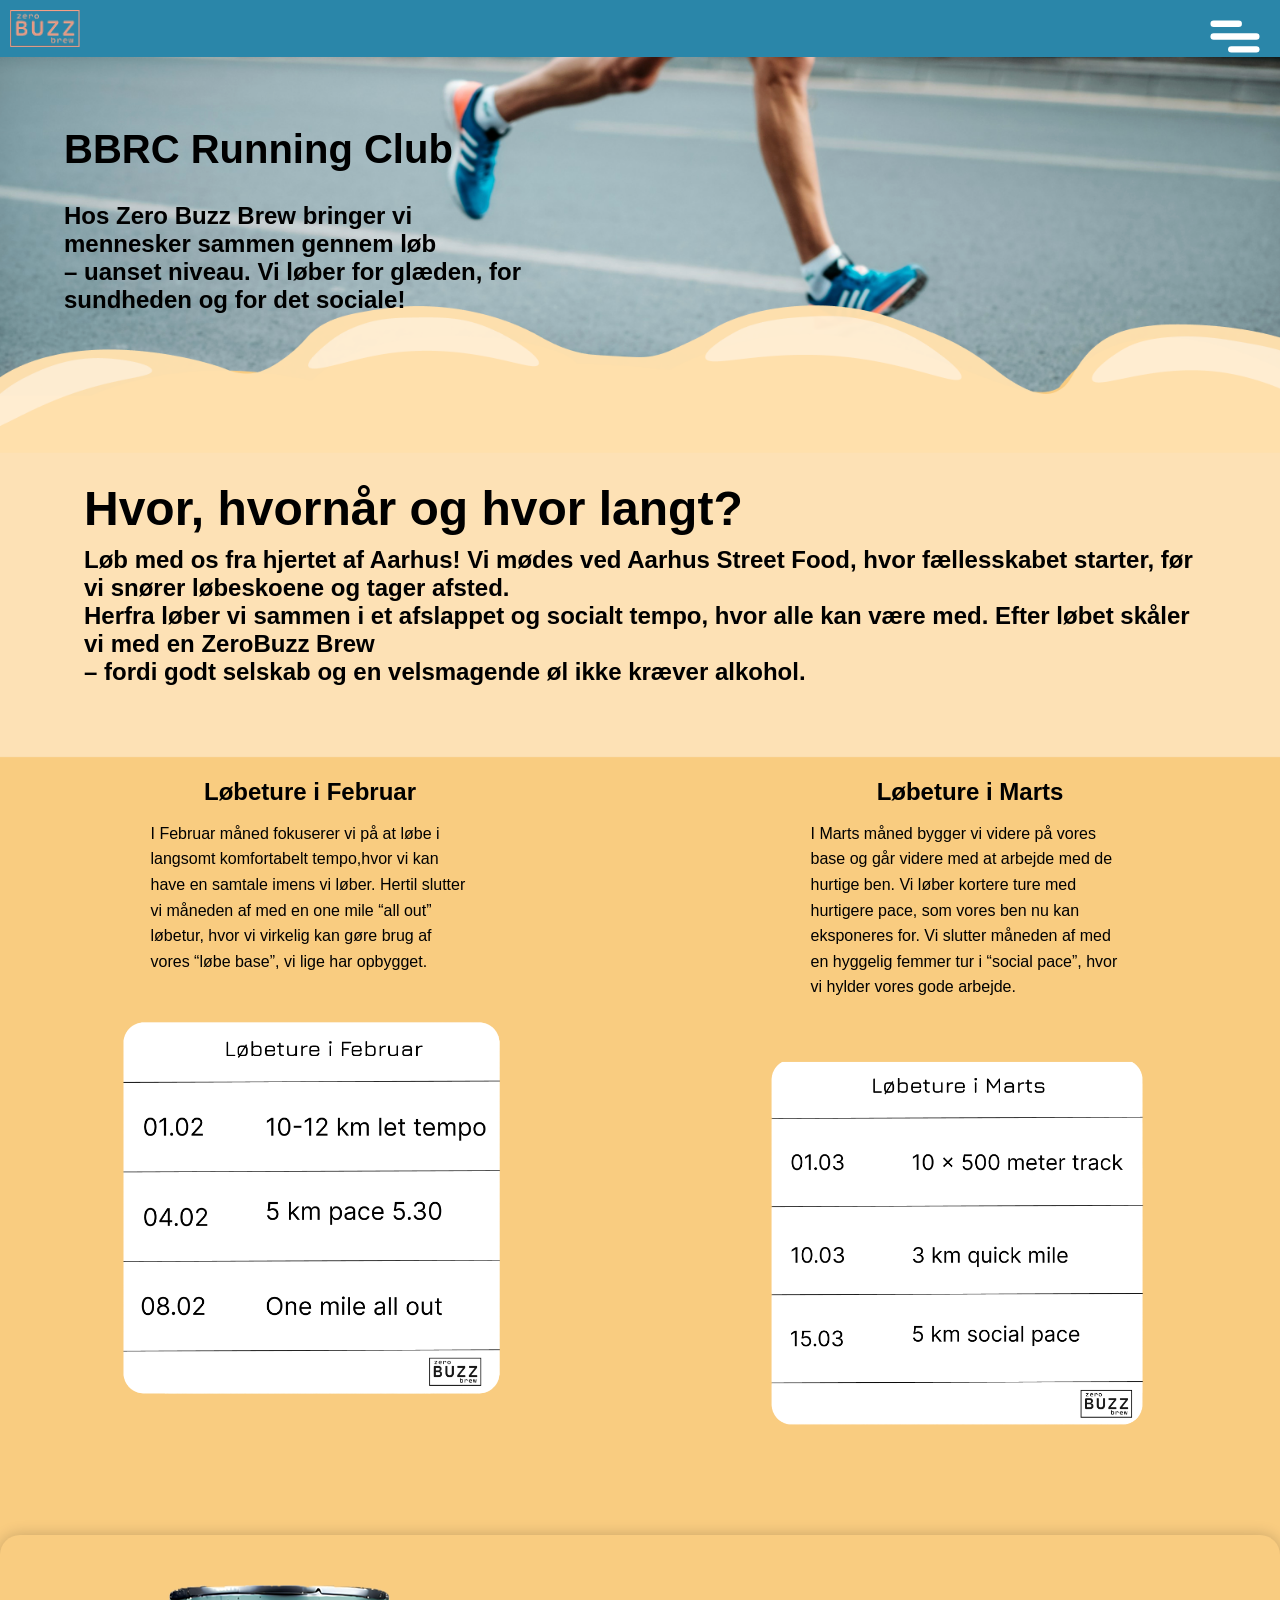
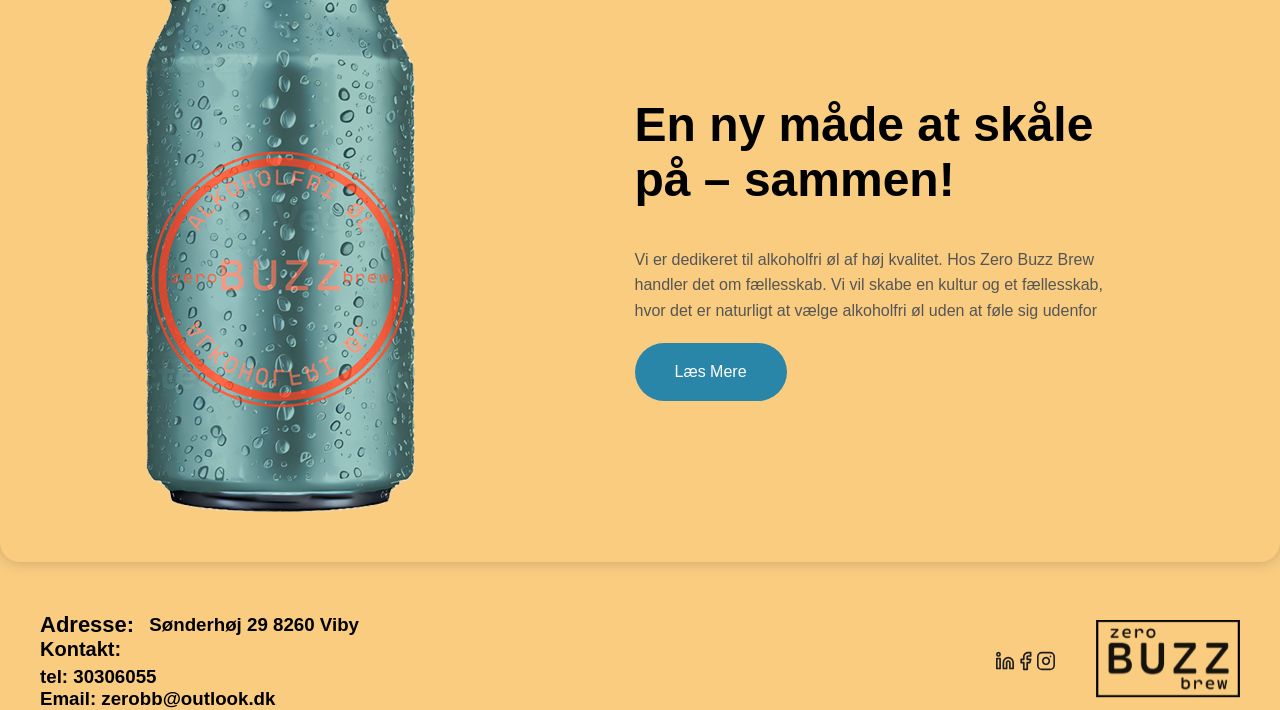
<file: runningprogram.html>
<!DOCTYPE html>
<html lang="en">
<head>
    <meta charset="UTF-8">
    <meta name="viewport" content="width=device-width, initial-scale=1.0">
    <link rel="stylesheet" href="css/reset.css">
    <link rel="stylesheet" href="css/styles.css">
    <link rel="stylesheet" href="css/runningprogram.css">

    <link rel="stylesheet" href="https://fonts.googleapis.com/css2?family=Jura:wght@700&display=swap" />

    <script src="script.js" defer></script>
    <title>Burger</title>
</head>

<body class="body_forside">
    <header class="header_farve">
        <a href=forside.html><img class="logo_forside" src="images/zbb_logo.png" alt="logo"></a>
        <img id="burgericon" src="images/burgermenu.svg" alt="Burger Icon">
        <nav id="menu">
            <a id="close" href="#" style="text-align:right">X</a>
            <a href="produkt.html">Produkt</a>
            <a href="social.html">Social</a>
            <a href="about.html">About</a>
        </nav>
    </header>

    <main>
        <div class="BRC_banner_wrapper">
          <img class="BRC_banner" src="images/brc_banner.png" alt="banner" />
          <div class="BRC_tekst">
            <h1>BBRC Running Club</h1>
            <h2>
              Hos Zero Buzz Brew bringer vi <br />
              mennesker sammen gennem løb <br />
              – uanset niveau. Vi løber for glæden, for <br />sundheden og for det
              sociale!
            </h2>
          </div>
          <div class="BRC_subheading">
            <h1>Hvor, hvornår og hvor langt?</h1>
            <h2>
              Løb med os fra hjertet af Aarhus! Vi mødes ved Aarhus Street Food,
              hvor fællesskabet starter, før vi snører løbeskoene og tager afsted.
              <br />Herfra løber vi sammen i et afslappet og socialt tempo, hvor
              alle kan være med. Efter løbet skåler vi med en ZeroBuzz Brew <br />
              – fordi godt selskab og en velsmagende øl ikke kræver alkohol.
            </h2>
          </div>
        </div>
  
        <div class="flexbox-container">
          <div class="image-box">
            <h2 class="image-heading">Løbeture i Februar</h2>
            <p class="løb_tekst">
              I Februar måned fokuserer vi på at løbe i langsomt komfortabelt
              tempo,hvor vi kan have en samtale imens vi løber. Hertil
              slutter vi måneden af med en one mile “all out” løbetur, hvor vi
              virkelig kan gøre brug af vores “løbe base”, vi lige har opbygget.
            </p>
            <img class="image" src="images/lob_februar.png" alt="Billede 1" />
          </div>
          <div class="image-box">
            <h2 class="image-heading">Løbeture i Marts</h2>
            <p class="løb_tekst">
              I Marts måned bygger vi videre på vores base og går videre med at
              arbejde med de hurtige ben. Vi løber kortere ture med hurtigere
              pace, som vores ben nu kan eksponeres for. Vi slutter måneden af med
              en hyggelig femmer tur i “social pace”, hvor vi hylder vores gode
              arbejde.
            </p>
            <img class="image" src="images/lob_marts.png" alt="Billede 2" />
          </div>
        </div>
  
        <div class="tilmeld_dig_nu">
          <img
            class="tilmeld_dig_nu_billede"
            src="images/frisk_dase.png"
            alt="dåse"
          />
          <div class="tilmeld_tekst">
            <h2>En ny måde at skåle på – sammen!</h2>
            <p>
              Vi er dedikeret til alkoholfri øl af høj kvalitet. Hos Zero Buzz
              Brew handler det om fællesskab. Vi vil skabe en kultur og et
              fællesskab, hvor det er naturligt at vælge alkoholfri øl uden at
              føle sig udenfor
            </p>
            <div class="tilmeld_knap">
              <a href="running.html" class="læs_mere_knap">Læs Mere</a>
            </div>
          </div>
        </div>
      </main>

     <!--start på footer-->
     <footer class="footer">
        <section class="boxOmFooterText">
            <div class="lokation">
                <h2 class="adresse">Adresse:</h2>
                <h3>Sønderhøj 29 8260 Viby</h3>
            </div>
            <div>
                <h2 class="kontakt">Kontakt:</h2>
                <h3 class="info">tel: 30306055 <br>
                    Email: zerobb@outlook.dk</h3>
            </div>
        </section>
        <div class="boxOmFooterIkon">
            <img class="socials" src="images/linkedin.svg" alt="linkedin">
            <img class="socials" src="images/facebook.svg" alt="facebook">
            <img class="socials" src="images/instagram.svg" alt="instagram">
        </div>
        <div class="boxOmFooterLogo">
            <a class="linkFooter" href=forside.html><img class="logo_footer" src="images/logo_sort_3.svg" alt="logo"></a>
        </div>
    </footer>
</body>

</html>
</file>
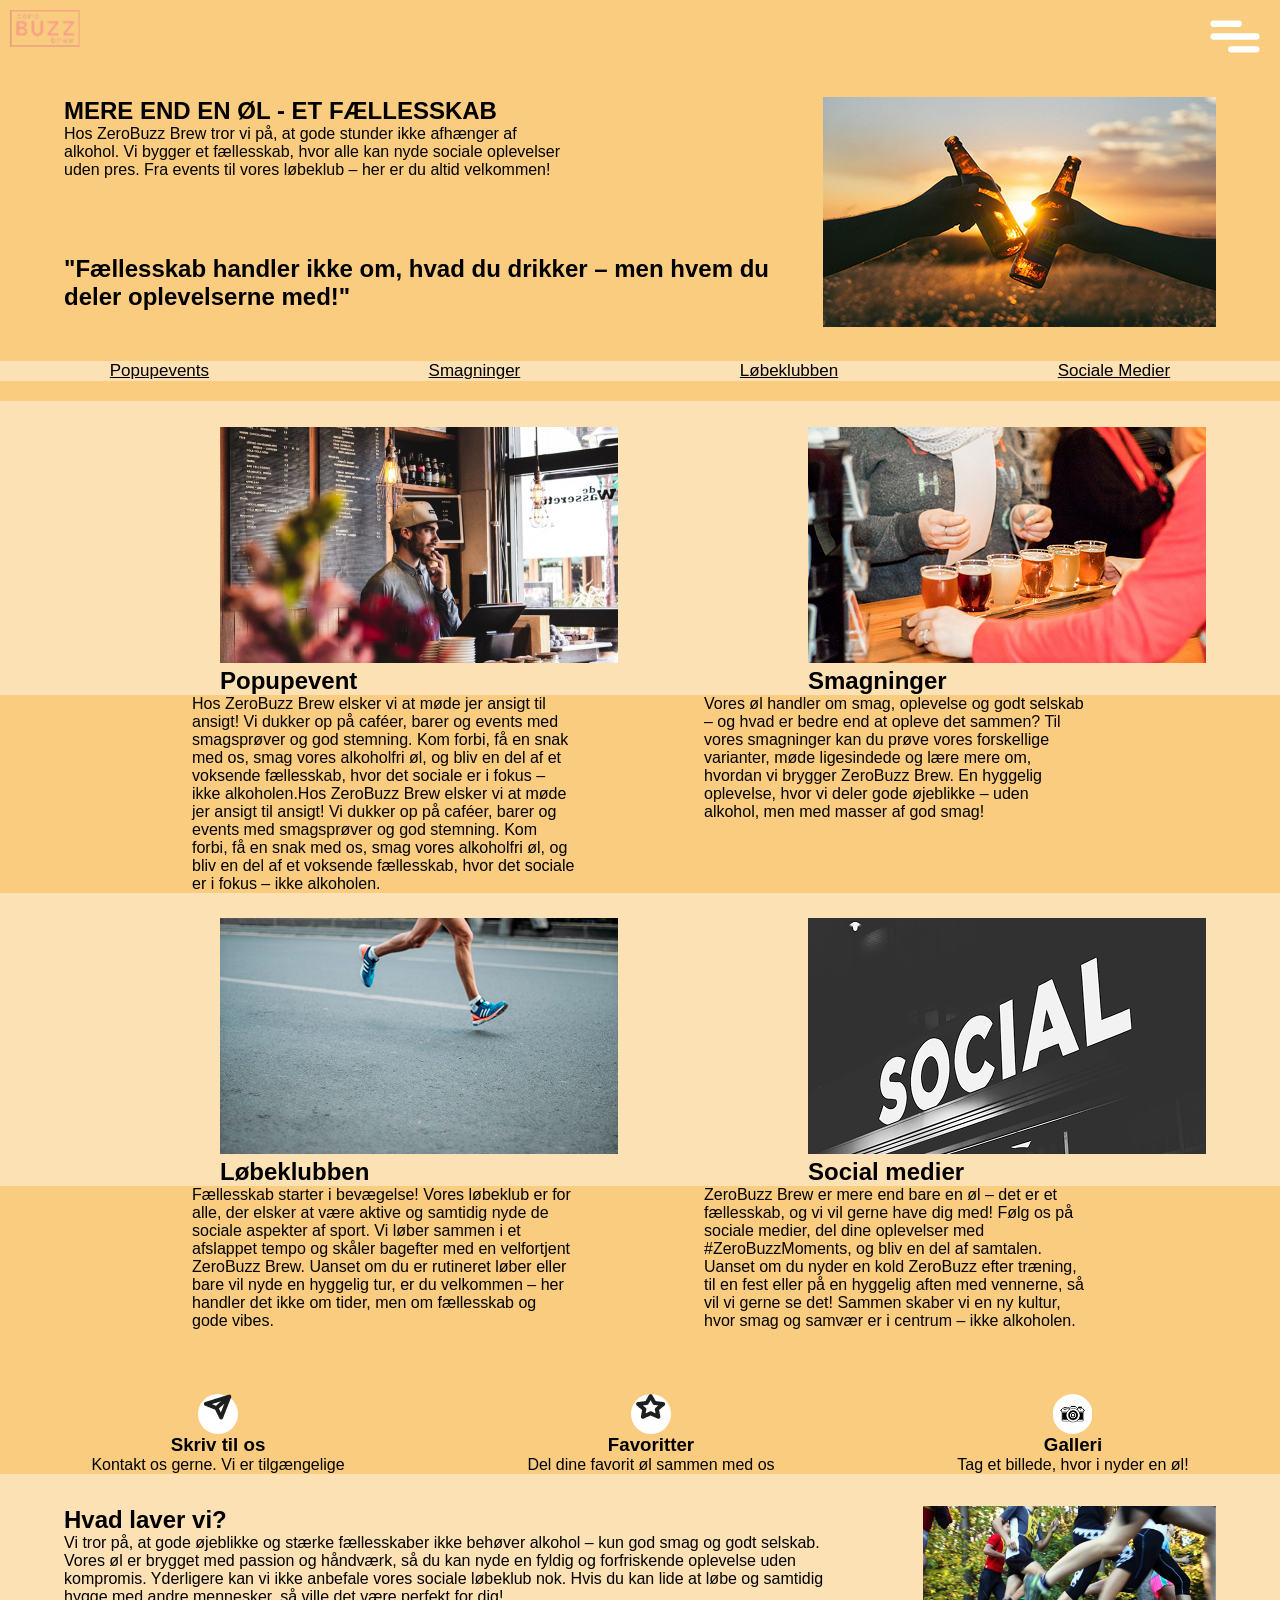
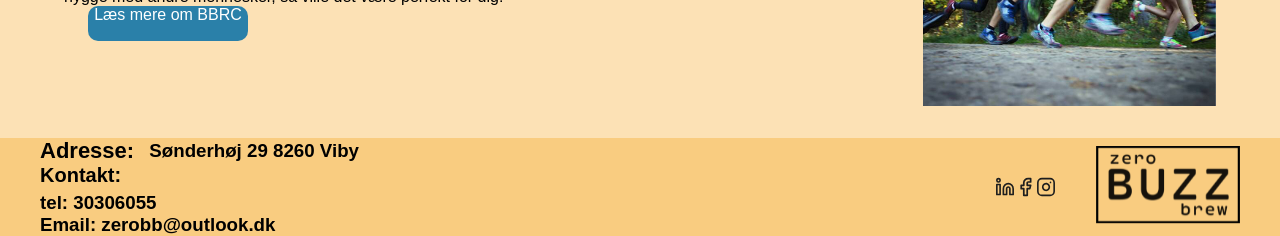
<file: social.html>
<!DOCTYPE html>
<html lang="en">
<head>
    <meta charset="UTF-8">
    <meta name="viewport" content="width=device-width, initial-scale=1.0">
    <link rel="stylesheet" href="css/reset.css">
    <link rel="stylesheet" href="css/styles.css">
    <link rel="stylesheet" href="css/social.css">

    <link rel="stylesheet" href="https://fonts.googleapis.com/css2?family=Jura:wght@700&display=swap" />

    <script src="script.js" defer></script>
    <title>Burger</title>
</head>

<body class="body_forside">
    <header>
        <a href=forside.html><img class="logo_forside" src="images/zbb_logo.png" alt="logo"></a>
        <img id="burgericon" src="images/burgermenu.svg" alt="Burger Icon">
        <nav id="menu">
            <a id="close" href="#" style="text-align:right">X</a>
            <a href="produkt.html">Produkt</a>
            <a href="social.html">Social</a>
            <a href="about.html">About</a>
        </nav>
    </header>

    <section class="delet">
        <div class="delet_tekst">
            <h1>MERE END EN ØL - ET FÆLLESSKAB</h1>
            <p class="delet_tekst_p">Hos ZeroBuzz Brew tror vi på, at gode stunder ikke afhænger af alkohol. 
                Vi bygger et fællesskab, hvor alle kan nyde sociale oplevelser uden pres. Fra events til vores løbeklub – 
                her er du altid velkommen!</p>
            <h2>"Fællesskab handler ikke om, hvad du drikker – men hvem du deler oplevelserne med!"</h2>
        </div>
        <div>
            <img src="images/social_hero_billede.jpg" alt="herobillede">
        </div>
    </section>

    <section class="delto">
        <h1 class="delto_tekst">Popupevents</h1>
        <h1 class="delto_tekst">Smagninger</h1>
        <h1 class="delto_tekst">Løbeklubben</h1>
        <h1 class="delto_tekst">Sociale Medier</h1>
    </section>

    <main>
        <div class="rubrikPlusBilleder">
            
            <section class="popup_løb">
                <div>
                    <img src="images/popup_billede.jpg" alt="popupbillede">
                </div>
                <h1>Popupevent</h1>
            </section>
            <section class="smag_social">
                <div>
                    <img src="images/Smagninger_billede.jpg" alt="smagbillede">
                </div>
                <h1>Smagninger</h1>
            </section>
        </div>

        <div class="brodtekst_social">
                <p class="brodtekst_social_P">
                    Hos ZeroBuzz Brew elsker vi at møde jer ansigt til ansigt! Vi dukker op på caféer, barer og events med smagsprøver
                     og god stemning. Kom forbi, få en snak med os, smag vores alkoholfri øl, og bliv en del af et voksende fællesskab, 
                     hvor det sociale er i fokus – ikke alkoholen.Hos ZeroBuzz Brew elsker vi at møde jer ansigt til ansigt! Vi dukker op 
                     på caféer, barer og events med smagsprøver og god stemning. Kom forbi, få en snak med os, smag vores alkoholfri øl, 
                     og bliv en del af et voksende fællesskab, hvor det sociale er i fokus – ikke alkoholen.
                </p>
                <p class="brodtekst_social_Pto">
                    Vores øl handler om smag, oplevelse og godt selskab – og hvad er bedre end at opleve det sammen? Til vores smagninger 
                    kan du prøve vores forskellige varianter, møde ligesindede og lære mere om, hvordan vi brygger ZeroBuzz Brew. 
                    En hyggelig oplevelse, hvor vi deler gode øjeblikke – uden alkohol, men med masser af god smag!
                </p>
        </div>

        <div class="rubrikPlusBilleder">
            
            <section class="popup_løb">
                <div>
                    <img src="images/lobeklubben_billede.jpg" alt="lobeklub">
                </div>
                <h1>Løbeklubben</h1>
            </section>
            <section class="smag_social">
                <div>
                    <img src="images/Sociale_medier_billede.jpg" alt="socialemedier">
                </div>
                <h1>Social medier</h1>
            </section>
        </div> 

        <div class="brodtekst_social">
            <p class="brodtekst_social_P">
                Fællesskab starter i bevægelse! Vores løbeklub er for alle, der elsker at være aktive og samtidig nyde de sociale 
                aspekter af sport. Vi løber sammen i et afslappet tempo og skåler bagefter med en velfortjent ZeroBuzz Brew. 
                Uanset om du er rutineret løber eller bare vil nyde en hyggelig tur, er du velkommen – her handler det ikke om tider, 
                men om fællesskab og gode vibes.
            </p>
            <p class="brodtekst_social_Pto">
                ZeroBuzz Brew er mere end bare en øl – det er et fællesskab, og vi vil gerne have dig med! Følg os på sociale medier, 
                del dine oplevelser med #ZeroBuzzMoments, og bliv en del af samtalen. Uanset om du nyder en kold ZeroBuzz efter træning, 
                til en fest eller på en hyggelig aften med vennerne, så vil vi gerne se det! Sammen skaber vi en ny kultur, hvor smag og 
                samvær er i centrum – ikke alkoholen.
            </p>
        </div>

        <div class="deltre">
            <div class="deltre_sektion">
                <div class="billede_sendt">
                    <img src="images/send_ikon.png" alt="sendikon">
                </div>
                <h3>Skriv til os</h3>
                <p>Kontakt os gerne. 
                    Vi er tilgængelige
                </p>
            </div>
            <div class="deltre_sektion">
                <div class="billede_sendt">
                    <img src="images/favoritter_ikon.png" alt="favoritter">
                </div>
                <h3>Favoritter</h3>
                <p>Del dine favorit øl 
                    sammen med os
                </p>
            </div>
            <div class="deltre_sektion">
                <img src="images/galleri_ikon.png" alt="galleri">
                <h3>Galleri</h3>
                <p>Tag et billede, hvor i nyder en øl!</p>
            </div>
        </div>

        <div class="tekstPlusBillede">
            <section>
                <h1>Hvad laver vi?</h1>
                <p>Vi tror på, at gode øjeblikke og stærke fællesskaber ikke
                    behøver alkohol – kun god smag og godt selskab. Vores øl 
                    er brygget med passion og håndværk, så du kan nyde en
                     fyldig og forfriskende oplevelse uden kompromis. Yderligere
                    kan vi ikke anbefale vores sociale løbeklub nok. Hvis du
                    kan lide at løbe og samtidig hygge med andre mennesker, så ville det være perfekt for dig!
                </p>

                <a class="knapSocial" href="runningprogram.html" aria-label="runningprogram">Læs mere om BBRC</a>
            </section>
            
            <img class="hvadLaverVi" src="images/hvad_laver_vi_billede.jpg" alt="hvad_laver_vi_billede">
        </div>
    </main>

   
    <!--start på footer-->
    <footer class="footer">
        <section class="boxOmFooterText">
            <div class="lokation">
                <h2 class="adresse">Adresse:</h2>
                <h3>Sønderhøj 29 8260 Viby</h3>
            </div>
            <div>
                <h2 class="kontakt">Kontakt:</h2>
                <h3 class="info">tel: 30306055 <br>
                    Email: zerobb@outlook.dk</h3>
            </div>
        </section>
        <div class="boxOmFooterIkon">
            <img class="socials" src="images/linkedin.svg" alt="linkedin">
            <img class="socials" src="images/facebook.svg" alt="facebook">
            <img class="socials" src="images/instagram.svg" alt="instagram">
        </div>
        <div class="boxOmFooterLogo">
            <a class="linkFooter" href=forside.html><img class="logo_footer" src="images/logo_sort_3.svg" alt="logo"></a>
        </div>
    </footer>
</body>

</html>
</file>
<file: css/styles.css>
html, body {
    height: 100%;
    margin: 0;
    display: flex;
    flex-direction: column;
}

h1, h2, h3, p, a{
    font-family: 'Kantumruy Pro', sans-serif;
}

.body_forside {
    flex: 1;
    display: flex;
    flex-direction: column;
    background-color: #F9CC80;
}

.header{
    padding: 20px;

}

/* Burger icon */
#burgericon {
    width: 50px;
    cursor: pointer;
    position: absolute;
    top: 20px;
    right: 20px;
}

/* Sliding Menu */
nav {
    position: fixed;
    top: 60px;
    right: -350px; /* Initially hidden */
    width: 300px;
    height: 35vh;
    box-shadow: -4px 0 10px rgba(0, 0, 0, 0.1);
    display: flex;
    flex-direction: column;
    padding: 20px;
    transition: transform 0.3s ease-in-out;
    text-decoration: none;
    background: rgba(42, 134, 169, 0.7);
    border: 2px solid rgba(255, 255, 255, 0.5);
    border-radius: 40px 40px 40px 40px;

}

nav a {
    text-decoration: none;
    color: white;
    font-size: 22px;
    font-weight: bold;
    margin-bottom: 65px;
}

/* Active class to slide in */
nav.active {
    transform: translateX(-250px);
}

/* Close button */
#close {
    cursor: pointer;
    font-size: 18px;
    font-weight: bold;
    text-align: right;
    display: block;
    margin-bottom: 10px;
    padding: 5px;
}

.logo_forside{
    width: 7%;
    float: left;
    margin-left: auto;
    padding: 10px
}

.body_index{
    background-color: #2A80A9;
}
.indexHeader{
    height: 70px;
}
.indexOverskrift{
    color: white;
    text-align: center;
    font-size: 40px;
}

/* kode til checkbox starter her*/
.spørgsmål{
    display: flex;
    justify-content: center;
    margin-top: 20px;
    margin-bottom: 20px;
    font-size: 30px;
    color: white;
}

/* gem normal checkbox*/
input[type="checkbox"] {
    display: none;
  }
  
  /* normal checkbox design */
  .checkbox-custom {
    display: inline-block;
    width: 30px;
    height: 30px;
    background-color: #2A80A9;
    border-radius: 4px;
    border: 2px solid white;
    position: relative;
    cursor: pointer;
  }
  
  /* Checked status */
  input[type="checkbox"]:checked + .checkbox-custom {
    background-color: #4caf50;
    box-shadow: 0 0 4px rgba(0, 0, 0, 0.2);
  }
  
  /* Checkmark */
  .checkbox-custom::after {
    content: "";
    position: absolute;
    top: 50%;
    left: 50%;
    width: 20px;
    height: 15px;
    border: solid white;
    border-width: 0 0 4px 4px;
    transform: translate(-50%, -50%) rotate(-45deg);
    opacity: 0;
    transition: opacity 0.3s;
  }
  
  /* vis checkmark når checked */
  input[type="checkbox"]:checked + .checkbox-custom::after {
    opacity: 1;
  }

  label{
    display: flex;
  flex-direction: column;
  align-items: center;
  font-size: 30px;
  margin-bottom: 10px;
  }

  .spørgsmålJa{
    margin-right: 5%;
  }

/*kode til fotter begynder her*/

.logo_footer{
    height: 140%;
    margin-left: 20px;
    margin-right: 40px;
}

.footer{
    display: flex;
    margin-top: auto;
    align-items: center;
}
.lokation{
    display: flex;
    flex-direction: row;
    margin-bottom: 0px;
    align-items: center;
    width: 100%;
}
.adresse{
    margin-right: 2%;
    font-size: 22px;
}
.info{
    margin-top:5px;
}
.kontakt{
    margin-bottom: 5px;
    margin-top: 0px;
    font-size: 20px;
}
.boxOmFooterText{
    display: flex;
    flex-direction: column;
    width: 40%;
    flex:2;
    margin-left: 40px;
}
.socials{
    width: 8%;

}
.boxOmFooterIkon{
    display: flex;
    flex-direction: row;
    width: 40%;
    height: 40px;
    width: 20%;
    justify-content: end;
    margin-right: 20px;
}


.linkFooter{
    width: 35%;
}
</file>
<file: css/about.css>
.topbox{
display: flex;
flex-direction: row;
background-color:#FCE1B5;
height: 37%;
width: auto;

}

.rundtlogo {
margin-left: 25%;
margin-right: 10%;
}

.bottombox {
    background-color: #FCE1B5;
    height: 37%;
    width: auto; 
    display: flex;
    flex-direction: row; 

}


.overskrift {
    text-align: center;
}

.topboxclass{
    display: flex;
    flex-direction: column;
}

.title {
text-align: left;
margin-left: 25%;
margin-top: 7%;
}

.omos {
    text-align: left;
    margin-left: 25%;
    font-weight: lighter;
    display: flex;
    flex-direction: column;

}

.valuesoverskrift{
    text-align: center;
}


.ikoner{
    display: flex;
    flex-direction: row;
    justify-content: center;
    margin-top: 4%;
}

.ikontekst {
    text-align: center;
    margin-left: 6%;
    margin-right: 6%;
}

.textbox {
padding-left: 6%;
padding-right: 6%;
margin-top: 5%;
margin-bottom: 10%;
}
</file>
<file: css/forside.css>
html, body {
    height: 100%;
    margin: 0;
    display: flex;
    flex-direction: column;
}

.body_forside {
    flex: 1;
    display: flex;
    flex-direction: column;
}

.footer {
    margin-top: auto;
}

body {
    margin: 0;
    padding: 0;
    overflow-x: hidden;
    background-color: #FCE1B5;
}

header {
    background-color: #2A86A9;
}

.logo {
    padding: 10px;
}

.forside_overskrift {
    text-align: center;
    font-size: 6rem;
    background-color: #2A86A9;
    color: #F99A80;
    margin: 0px;
}

.zbb_forside {
    width: 100%;
    height: auto;
    display: block;
}

.forside_dåser {
    display: flex;
    justify-content: center;
    align-items: center;
    gap: 300px;
    text-align: center;
    padding: 50px 0;
    background-color: #FCE1B5;
}

.dåse img {
    max-width: 200px;
    height: auto;
    transition: transform 0.3s ease;
}

.dåse:nth-child(2) img {
    max-width: 300px;
}

.dåse h2 {
    margin-top: 10px;
    font-size: 1.5rem;
    color: #F99A80;
}

.dåse:hover img {
    transform: scale(1.1);
}

.rektangel {
    display: flex;
    justify-content: center;
    align-items: center;
    gap: 220px;
    background-color: #F9CC80;
    padding: 50px;
    margin: 50px auto;
    max-width: 100%;
    border-radius: 20px;
    box-shadow: 0 0 15px rgba(0, 0, 0, 0.2);
}

.tekst {
    max-width: 500px;
    text-align: left;
}

.tekst h2 {
    font-size: 3rem;
    margin-bottom: 40px;
    color: #000000;
}

.tekst p {
    font-size: 1rem;
    line-height: 1.6;
    color: #555;
}

.rektangel_billede {
    max-width: 100%;
    height: auto;
    border-radius: 10px;
}

.knap_container {
    display: inline-block;
    padding: 10px;
    background-color: #2A86A9;
    border-radius: 50px;
    margin-top: 20px;
    text-align: center;
    transition: transform 0.3s ease;
}

.knap {
    display: inline-block;
    padding: 10px 30px;
    color: white;
    text-decoration: none;
    font-size: 1rem;
}

.knap_container:hover {
    transform: scale(1.1);
    cursor: pointer;
}

.rektangel_2 {
    display: flex;
    justify-content: center;
    align-items: center;
    gap: 350px;
    background-color: #FCE1B5;
    padding: 50px;
    margin: 50px auto;
    max-width: 100%;
    border-radius: 20px;
    box-shadow: 0 0 15px rgba(0, 0, 0, 0.2);
}

.rektangel_2 .tekst_2 {
    max-width: 400px;
    text-align: left;
}

.rektangel_2 .tekst_2 h2 {
    font-size: 2rem;
    margin-bottom: 20px;
    color: #333;
}

.rektangel_2 .tekst_2 p {
    font-size: 1rem;
    line-height: 1.6;
    color: #555;
}

.rektangel_2 .rektangel_billede_2 {
    width: 35%;
    height: auto;
    border-radius: 10px;
}

.rektangel_2 .knap_container_2 {
    display: inline-block;
    padding: 10px;
    background-color: #2A86A9;
    border-radius: 50px;
    margin-top: 20px;
    transition: transform 0.3s ease;
    text-align: center;
}

.rektangel_2 .knap_2 {
    display: inline-block;
    padding: 10px 30px;
    color: white;
    text-decoration: none;
    font-size: 1rem;
}

.rektangel_2 .knap_container_2:hover {
    transform: scale(1.1);
    background-color: #555;
    cursor: pointer;
}

.instagram {
    font-size: 2.5rem;
    text-align: center;
    margin-top: 50px;
    color: #333;
}

.instagram_add {
    text-align: center;
}

.billede-container {
    display: flex;
    flex-wrap: wrap;
    justify-content: space-between;
    gap: 20px;
    margin-top: 50px;
    padding: 30px;
}

.billede {
    width: 23%;
    height: auto;
    border-radius: 10px;
    object-fit: cover;
}

.popup {
    display: none;
    position: fixed;
    top: 50%;
    left: 50%;
    transform: translate(-50%, -50%);
    width: 500px;
    background: #f4b860;
    border-radius: 20px;
    box-shadow: 0 0 15px rgba(0, 0, 0, 0.3);
    z-index: 1000;
    padding: 30px;
    text-align: center;
    color: #044d61;
}

.popup-content {
    position: relative;
}

.close-btn {
    position: absolute;
    top: 10px;
    right: 15px;
    cursor: pointer;
    font-size: 24px;
    color: #044d61;
}

.subscribe-btn {
    background: #ffd580;
    border: none;
    padding: 12px 25px;
    margin: 20px 0;
    border-radius: 30px;
    cursor: pointer;
    font-weight: bold;
    color: #044d61;
    box-shadow: 0 4px 8px rgba(0, 0, 0, 0.3);
    transition: background 0.3s;
}

.subscribe-btn:hover {
    background: #ffcc66;
}

.small-text {
    font-size: 0.9em;
    color: #044d61;
    margin-top: 10px;
}

.popup-dase {
    display: none;
    position: fixed;
    top: 50%;
    left: 50%;
    transform: translate(-50%, -50%);
    background: #c1d6d0;
    padding: 40px;
    width: 600px;
    box-shadow: 0 0 15px rgba(0, 0, 0, 0.3);
    z-index: 1000;
    border-radius: 20px;
    text-align: center;
    color: #e6a964;
}

.popup-indhold {
    position: relative;
}

.luk-popup {
    position: absolute;
    top: 10px;
    right: 15px;
    cursor: pointer;
    font-size: 24px;
    color: #e6a964;
}

.dåse {
    cursor: pointer;
}

.popup-dase.active {
    display: block;
}
</file>
<file: css/ikkegammelnok.css>
.overskriftOv{
    color: white;
    font-size: 60px;
    text-align: center;
    margin: 30px;
    margin-top: 100px;
}
.underRubrikOv{
    color: white;
    text-align: center;
    font-size: 27px;
}
.brodtekstOv{
    color: white;
    text-align: center;
    font-size: 20px;
    margin-left: 19%;
    margin-right: 19%;
    line-height: 1.8;
    
}
</file>
<file: css/produkt.css>
.produkter{
    display: flex;
    flex-direction: column;
    justify-content: center;
    align-items: center;
    width: 100%;
}

h1{
    font-size: 60px
}

.produkter, .merchandise{
    background-color: #FCE1B5;
}

.produkter, .merchandise {
    padding: 20px;
}

.produkter article {
    margin: 20px;
    width: 100%; 
    display: flex;
    flex-direction: row;
    justify-content: center;
    align-items: center;
}

.merchandise{
    display: flex;
    align-items: center;
    justify-content: center;
    justify-content: space-between;

}


.produkter img {
    width: auto;
    height: auto;
    margin-left: 50px;
    margin-right: 50px;

}

.merchandise img {
    width: auto;
    height: auto;

}

.produkter h2, .merchandise h2 {
    margin-top: 10px;
    font-size: 20px;
}

.produkter p{
    color: #666; 
    font-size: 30px;
}

.overskrifter{
    display: flex;
    justify-content: center;
}

.introtekst{
    display: flex;
    justify-content: center;
    flex-direction: column;
    align-items: center;
    padding: 20px;
    background-color: #FCE1B5;
    width: 100%;
}

.introtekst h2{
    font-size: 40px
}

.introtekst p{
    font-size: 30px;
    text-align: center;
    padding: 200px 200px;
    padding-top: 20px;
    padding-bottom: 20px;
}

.produkter h2{
    margin: 50px;
}


.merchandise {
    display: flex;
    flex-direction: row;
    justify-content: center;
    align-items: center;
    width: 100%;
    height: fit-content;
    padding: 20px;
}

.hoodie_merch{
margin-top: 20px
}

.ol_beskriv{
    display: flex;
    flex-direction: column;
    align-items: center;
    justify-content: center;
    padding: 30px;
    width: 100%;
    font-size: larger;
}

.text_wrapper{
    display: flex;
    flex-direction: column;
    align-items: center;
    justify-content: center;
    padding: 30px;
    width: 30%;
}


article{
    display: flex;
    flex-direction: column;
    align-items: center;
    justify-content: center;
    padding: 30px;
    width: 50%;
    font-size: larger;
}

.baggrunds_wrapper{
    padding: 30px;
    width: 100%;
    height: 100%;
    background-color: #F9CC80;
    display: flex;
    flex-direction: row;
    align-items: center;
    
}

.merch_wrapper{
    width: 70%;
    display: flex;
    justify-content: center;
}

.tekst_status{
    display: flex;
    flex-direction: row;
    justify-content: space-between;
    align-items: center;
}

.status{
    border: 1px solid black;
    margin-left: 15px;
    width: 30%;
    text-align: center;
}

.til_webshop{
    display: flex;
    justify-content: center;
    margin: 20px;
    font-size: larger;
    color: black;
    text-decoration: underline;
}

.status, p{
    font-size: 10px;
}
</file>
<file: css/running.css>
.kontoPlusBillede{
    display: flex;
    flex-direction: row;
}
.kontoRubrik{
    text-align: center;
    margin: 0% 4% 0% 4%;
    width: 40%;
}
.kontoForm{
    display: flex;
    flex-direction: column;
}
.rowForm{
    display: flex;
    flex-direction: row;
    justify-content: center;
   
}
.kontoInput{
    margin: 2%;
    width: 40%;
    height: 30px;
    border-radius: 3%;
    border: white;
}
.kontoSubmit{
    width: 140px;
  height: 40px;
  border-radius: 23px;
  background-color: #2A80A9;
  color: white;
  border: none;
  cursor: pointer;
  align-self: self-end;
  margin-right: 48px;
}
#nyhed {
    display: inline-block !important;
    opacity: 1;
}
.kontoNyhedIndput{
    display: inline-block;
    width: 20px;
    height: 20px;
    background-color: white;
    border-radius: 4px;
    border: white;
    position: relative;
    cursor: pointer;
    justify-self: self-end;
    flex-grow: 1.5;
}
.checkboxwrapper{
   display: flex;
   flex-direction: row;
   width: 170px;
   align-self: end;
   margin-right: 50px;
   margin-bottom: 10px;
}
.tilmeldtekst{
    font-size: 15px;
    flex-grow: 1.5;
    text-align: left;
}

.kontobillede{
    margin-bottom: 5%;
}
 /*til popup notifikation når tilmelder*/
.notification {
    position: fixed;
    top: 20px;
    left: 50%;
    transform: translateX(-50%);
    background-color: #2A80A9;
    color: white;
    padding: 50px;
    border-radius: 5px;
    font-size: 16px;
    z-index: 1000;
    width: 400px;
}
.notifRubrik{
    font-size: 20px;
    text-align: center;
    margin-bottom: 60px;
}
.notifUnderrubrik{
    font-size: 17px;
}
.notifBrodtekst{
    font-size: 14px;
}
/*nederst på side med SOME*/
.somebilleder{
    background-color: #FCE1B5;
    padding: 2% 5% 2% 5%;
}
.someb{
    margin: 1% 1% 0% 1%;
}
.rubrikSomeBilleder{
    text-align: center;
}
</file>
<file: css/runningprogram.css>
* {
    margin: 0;
    padding: 0;
    box-sizing: border-box;
}

.BRC_banner_wrapper {
    position: relative;
    width: 100%;
}

.header_farve {
    background-color: #2A86A9;
    z-index: 10;
    position: relative;
}

.BRC_banner {
    width: 100%;
    height: auto;
    display: block;
    z-index: 0;
}

.BRC_tekst {
    position: absolute;
    top: 10%;
    left: 5%;
    color: white;
}

.BRC_tekst h1 {
    font-size: 2.5rem;
    margin-bottom: 30px;
    color: rgb(0, 0, 0);
}

.BRC_tekst h2 {
    font-size: 1.5rem;
    color: black;
}

.flexbox-container {
    display: flex;
    justify-content: space-between;
    gap: 80px;
    padding: 20px;
}

.image-box {
    display: flex;
    flex-direction: column;
    align-items: center;
    flex: 1;
}

.image-heading {
    font-size: 1.5rem;
    margin-bottom: 10px;
    text-align: center;
}

.image {
    width: 90%;
    height: auto;
    border-radius: 8px;
}

.BRC_subheading {
    position: absolute;
    top: 75%;
    left: 5%;
    width: 90%;
    color: black;
    z-index: 2;
    transform: translateY(-50%);
    padding: 20px;
}

.BRC_subheading h1 {
    font-size: 3rem;
    margin-bottom: 10px;
}

.BRC_subheading h2 {
    font-size: 1.5rem;
}

.image-box {
    display: flex;
    align-items: center;
    gap: 5px;
}

.løb_tekst {
    max-width: 55%;
    line-height: 1.6;
}

.tilmeld_dig_nu {
    display: flex;
    justify-content: center;
    align-items: center;
    gap: 220px;
    background-color: #F9CC80;
    padding: 50px;
    margin: 50px auto;
    max-width: 100%;
    border-radius: 20px;
    box-shadow: 0 0 15px rgba(0, 0, 0, 0.2);
}

.tilmeld_dig_nu_billede {
    max-width: 100%;
    height: auto;
    border-radius: 10px;
}

.tilmeld_tekst {
    max-width: 500px;
    text-align: left;
}

.tilmeld_tekst h2 {
    font-size: 3rem;
    margin-bottom: 40px;
    color: #000000;
}

.tilmeld_tekst p {
    font-size: 1rem;
    line-height: 1.6;
    color: #555;
}

.tilmeld_knap {
    display: inline-block;
    padding: 10px;
    background-color: #2A86A9;
    border-radius: 50px;
    margin-top: 20px;
    text-align: center;
    transition: transform 0.3s ease;
}

.læs_mere_knap {
    display: inline-block;
    padding: 10px 30px;
    color: white;
    text-decoration: none;
    font-size: 1rem;
}

.læs_mere_knap:hover {
    transform: scale(1.1);
    cursor: pointer;
}
</file>
<file: css/social.css>
.delet{
    display: flex;
    flex-direction: row;
    margin-left: 5%;
    margin-right: 5%;
    margin-top: 40px;
}
.delet_tekst{
    flex-direction: column;
}
.delet_tekst_p{
    padding-right: 250px;
    margin-bottom: 10%;
}
.delto{
    background-color: #FCE1B5;
    display: flex;
    flex-direction: row;
    text-align: center;
    margin-bottom: 20px;
    margin-top: 30px;
}
.delto_tekst{
    font-size: 17px;
    font-weight: 2;
    text-decoration: underline;
    
    flex-grow: 1.2;
}
.rubrikPlusBilleder{
background-color: #FCE1B5;
display: flex;
flex-direction: row;
}
.smag_social{
    width: 50%;
    margin: 0px 20px 0px 190px;
    flex-grow: 2;
    padding-top: 2%;
}
.popup_løb{
    margin: 0px 0px 0px 220px;
    flex-grow: 2;
    padding-top: 2%;
}
.brodtekst_social{
    display: flex;
    flex-direction: row;

}
.brodtekst_social_P{
    width: 50%;
    margin-left: 15%;
    margin-right: 5%;
}
.brodtekst_social_Pto{
    width: 50%;
    margin-left: 5%;
    margin-right: 15%;
}

.deltre{
    display: flex;
    flex-direction: row;
    text-align: center;
    margin-top: 5%;
}
.deltre_sektion{
    flex-grow: 1.3;
    display: flex;
    flex-direction: column; 
    align-items: center; 
    text-align: center;
}
.billede_sendt{
    background-color: white;
    width: 40px;
    height: 40px;
    border-radius: 90%;
}
.tekstPlusBillede{
    background-color: #FCE1B5;
    display: flex;
    flex-direction: row;
    padding: 2.5% 5% 2.5% 5%;
}
.hvadLaverVi{
    width: auto;
    height: 200px;
    margin-left: 5%;
}

.knapSocial{
    display: inline-block;
    text-decoration: none;
    background-color: #2A80A9;
    color: white;
    border-radius: 10px;
    height: 35px;
    width: 160px;
    text-align: center;
    margin-bottom: 2%;
    margin-left: 3%;
}
</file>
